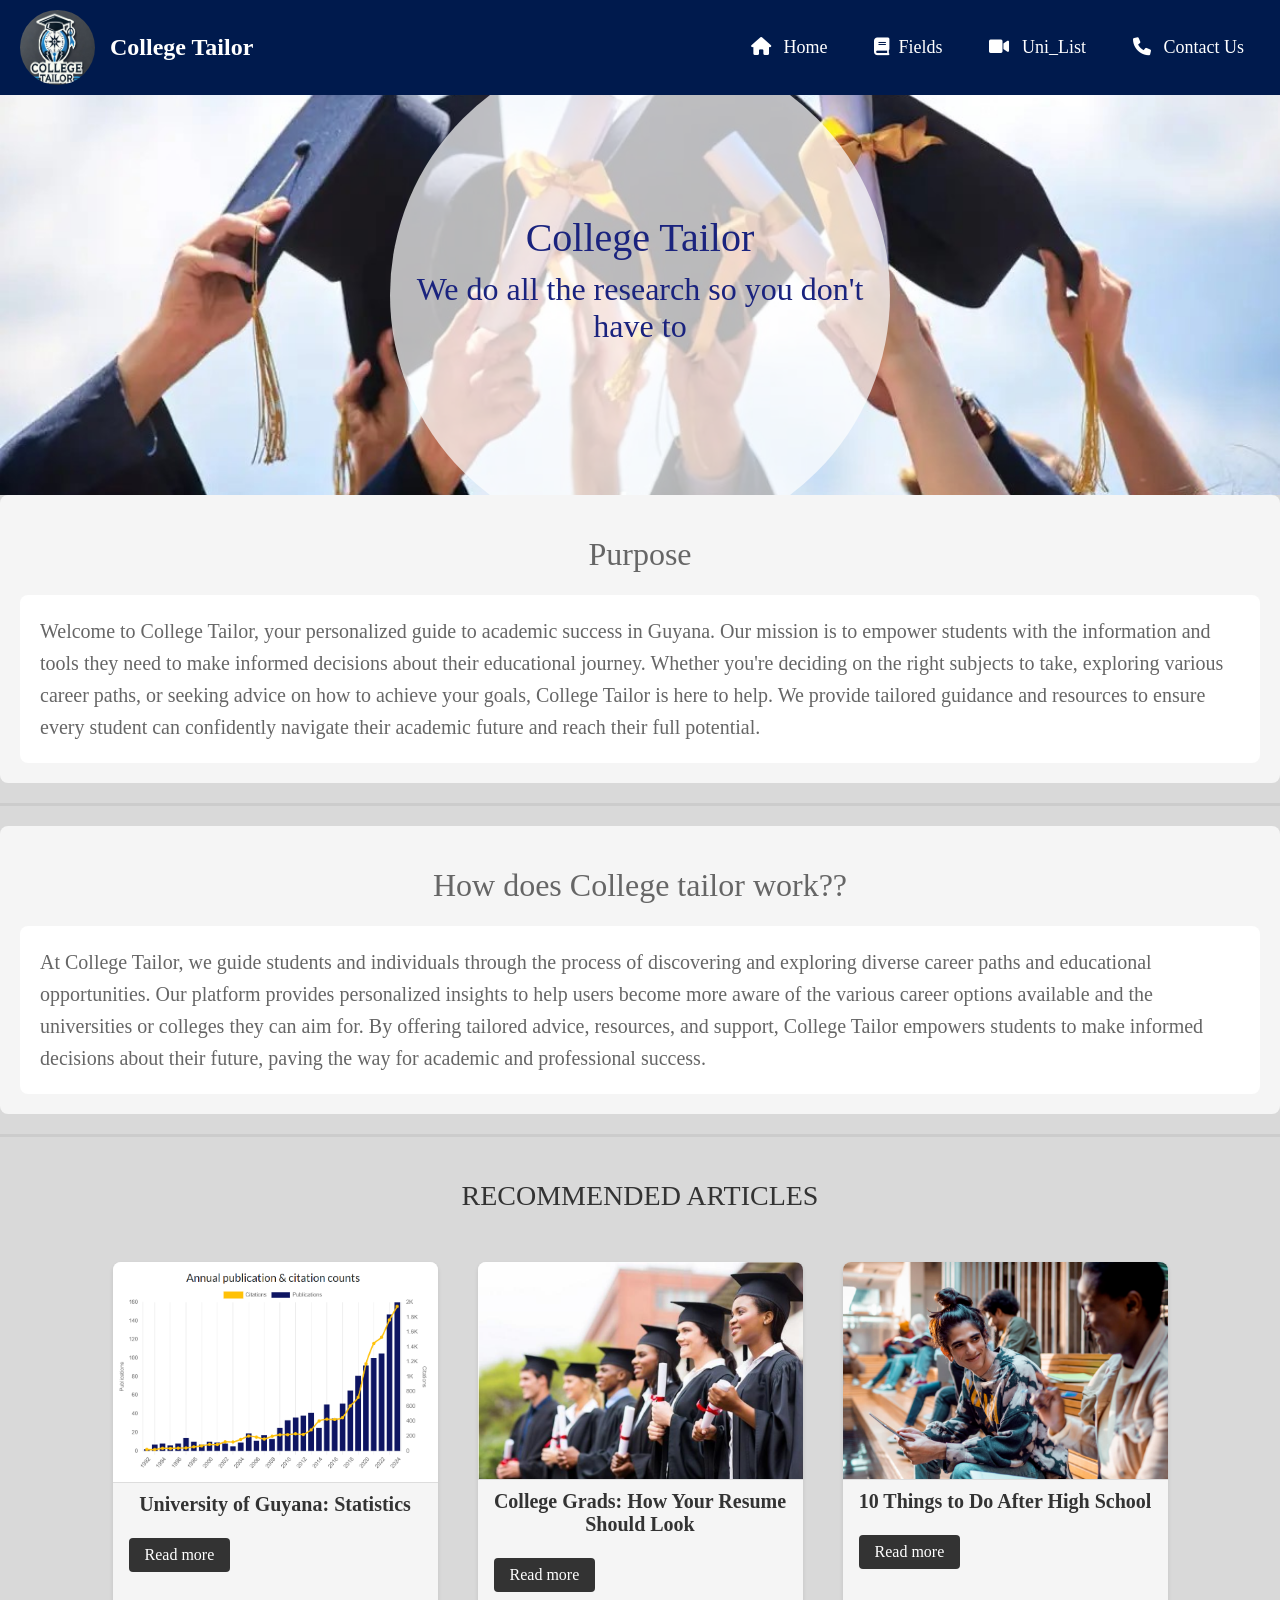
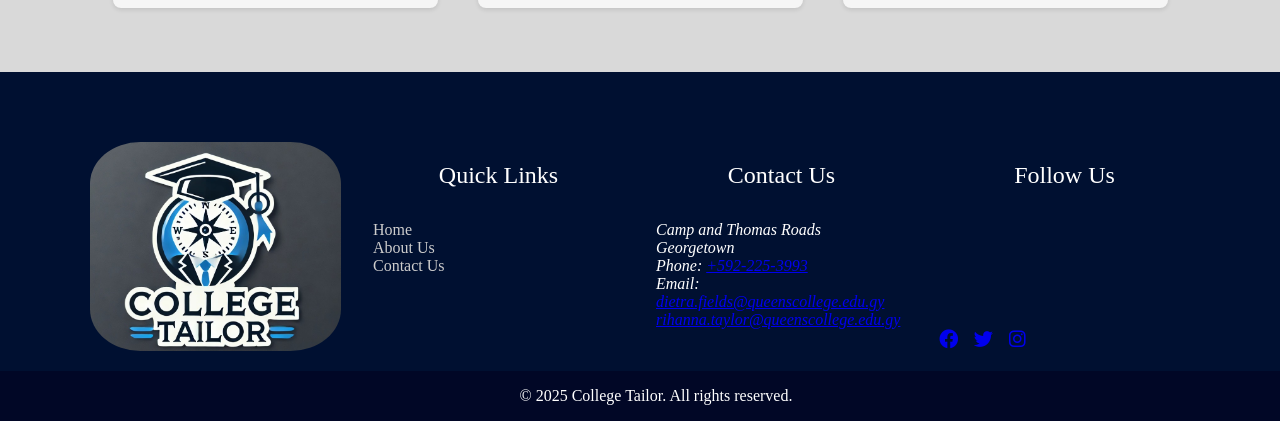
<file: index.html>
<!DOCTYPE html>
<html lang="en">

<head>
  <meta charset="UTF-8">
  <meta name="viewport" content="width=device-width, initial-scale=1.0">
  <title>Home</title>
  <link rel="stylesheet" href="https://cdnjs.cloudflare.com/ajax/libs/font-awesome/6.0.0-beta3/css/all.min.css">
  <link rel="stylesheet" href="IT.css">
</head>

<body>
  <header>
    <img src="logoIT.jpg" alt="Website Logo" class="logo">
    <h2 class="text">College Tailor</h2>
    <div class="blank"></div>
    <nav>
      <ul>
          <li><a href="index.html"><i class="fas fa-home"></i> Home</a></li>
          <li><a href="Fields.html"><i class="fas fa-book"></i>Fields</a></li>
          <li><a href="Uni_List.html"><i class="fas fa-video"></i> Uni_List</a></li>
          <li><a href="ContactUs.html"><i class="fas fa-phone"></i> Contact Us</a></li>
        </ul>
    </nav>

  </header>

  <div class="hero">
    <div class="overlay">
      <h1>College Tailor</h1>
      <p>We do all the research so you don't have to</p>

    </div>
  </div>

  <div class="purpose-section">
    <h1>Purpose</h1>
    <p>
      Welcome to College Tailor, your personalized guide to academic success in Guyana.
      Our mission is to empower students with the information and tools they need to make informed decisions about their
      educational journey.
      Whether you're deciding on the right subjects to take, exploring various career paths, or seeking advice on how to
      achieve your goals,
      College Tailor is here to help. We provide tailored guidance and resources to ensure every student can confidently
      navigate their academic future and reach their full potential.
    </p>
  </div>

  <hr class="separator">

  <div class="mid-section">
    <h1> How does College tailor work?? </h1>
    <p>At College Tailor, we guide students and individuals through the process of discovering and exploring diverse
      career paths and educational opportunities.
      Our platform provides personalized insights to help users become more aware of the various career options
      available and the universities or colleges they can aim for.
      By offering tailored advice, resources, and support, College Tailor empowers students to make informed decisions
      about their future, paving the way for academic and professional success.</p>

  </div>

  <hr class="separator">

  <div class="article-section">
    <h2>RECOMMENDED ARTICLES</h2>
  
    <div class="article-box">
      <img src="cov1.png" alt="Article Image 1" class="article-image">
        <h3>University of Guyana: Statistics</h3>
        <a href="https://edurank.org/uni/university-of-guyana/"
          target="_blank">Read more</a>
    </div>
    
    <div class="article-box">
        <img src="cov2.png" alt="Article Image 2" class="article-image">
        <h3>College Grads: How Your Resume Should Look</h3>
        <a href="https://www.fastweb.com/career-planning/articles/college-grads-how-your-resume-should-look" 
        target="_blank">Read more</a>
    </div>
    <div class="article-box">
      <img src="cov3.png" alt="Article Image 2" class="article-image">
      <h3>10 Things to Do After High School</h3>
      <a href="https://www.citizensbank.com/learning/10-things-to-do-after-high-school.aspx" 
      target="_blank">Read more</a>
  </div>
    
  
</div>


<br>
<br>
<br>
      

<footer class="footer">
  <div class="inner-footer">
      
      <div class="logo-container footer-section">
          <img src="logoIT.jpg" alt="Logo">
      </div>

      <div class="footer-section">
          <h2>Quick Links</h2>
          <div class="footer-links">
              <a href="index.html">Home</a> <br>
              <a href="index.html">About Us</a> <br>
              <a href="ContactUs.html">Contact Us</a> <br>
          </div>
      </div>

      <div class="footer-section">
          <h2>Contact Us</h2>
          <address>
              Camp and Thomas Roads<br>
              Georgetown<br>
              Phone:
              <a href="tel:+5922253993">+592-225-3993</a> <br>
              Email:
              <a href="mailto:dietra.fields@queenscollege.edu.gy">dietra.fields@queenscollege.edu.gy</a>
              <a href="mailto:rihanna.taylor@queenscollege.edu.gy ">rihanna.taylor@queenscollege.edu.gy </a>
          </address>
      </div>

      <div class="footer-section">
          <h2>Follow Us</h2>
          <div class="social-links">
              <a href="#"><i class="fab fa-facebook"></i></a>
              <a href="#"><i class="fab fa-twitter"></i></a>
              <a href="#"><i class="fab fa-instagram"></i></a>
          </div>
      </div>
  </div>

  <div class="copyright">
      © 2025 College Tailor. All rights reserved.
  </div>
</footer>
      
      </body>
      
      </html>
</file>
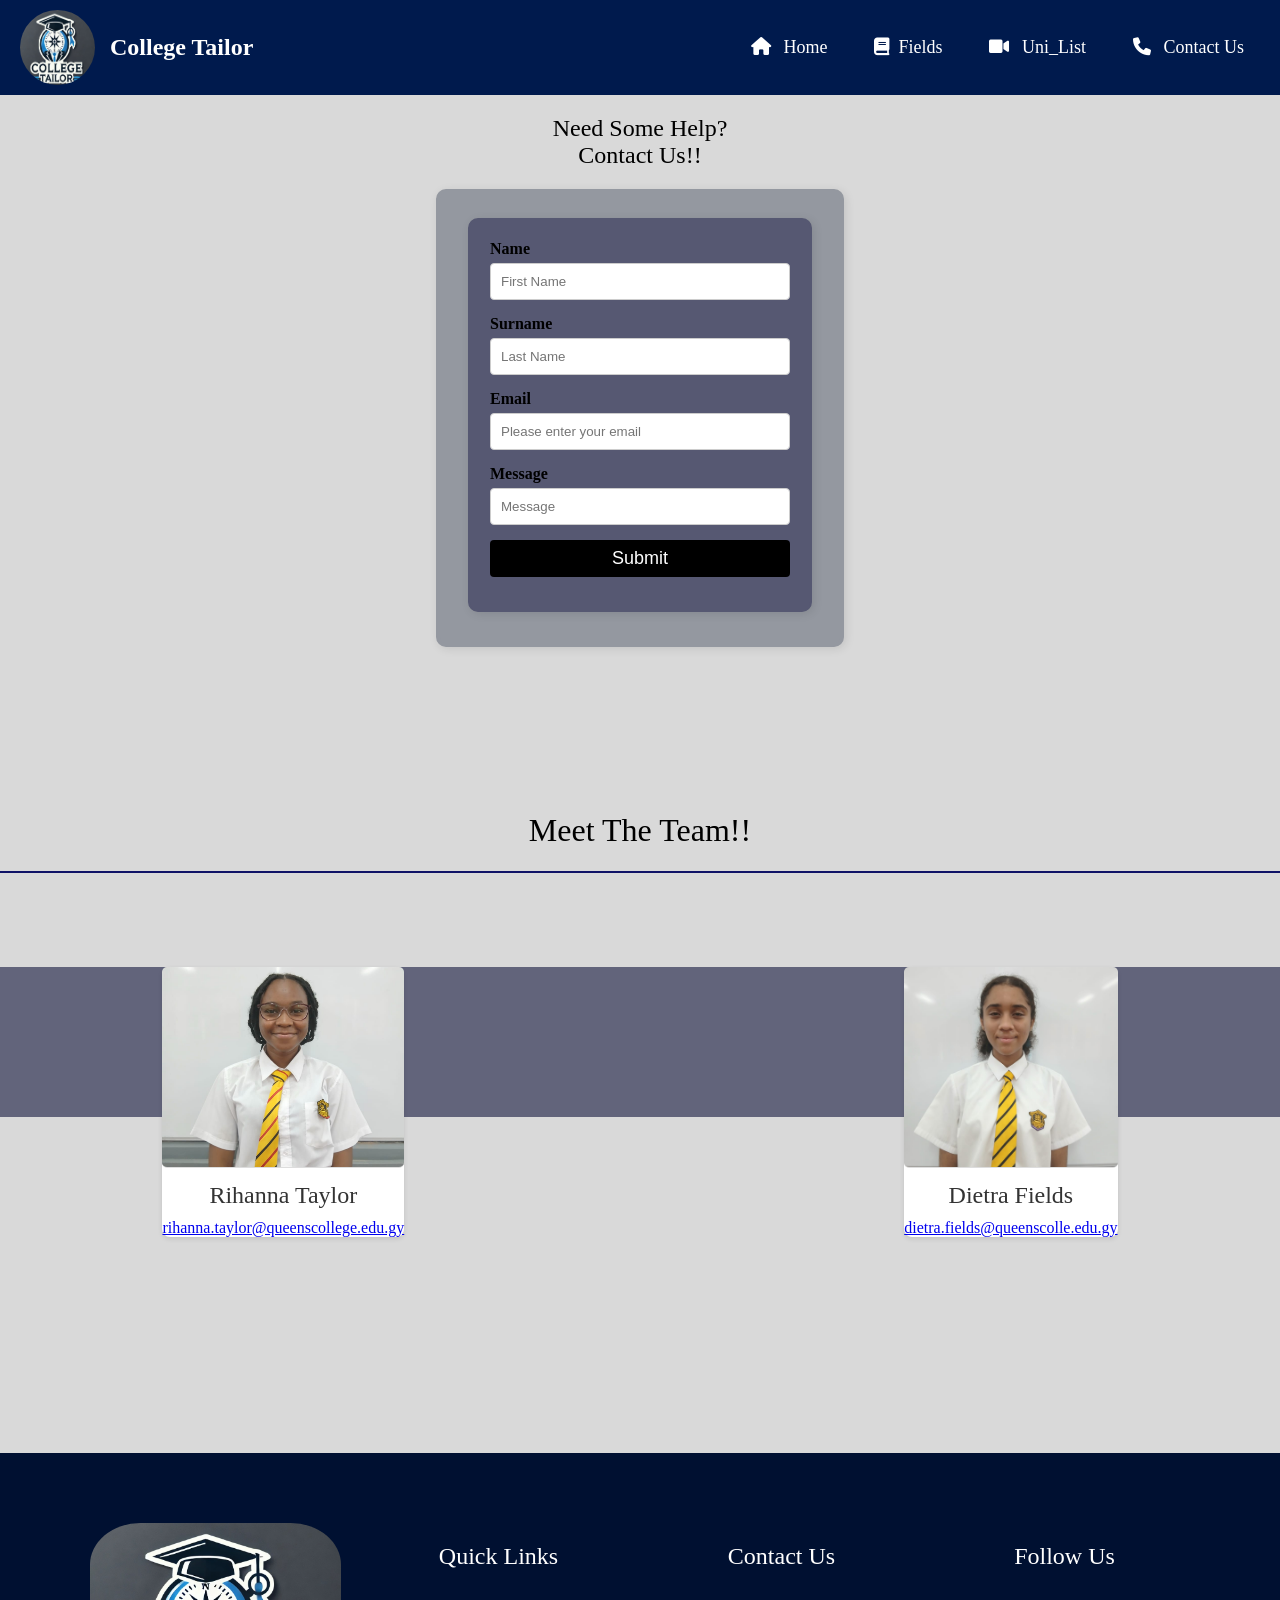
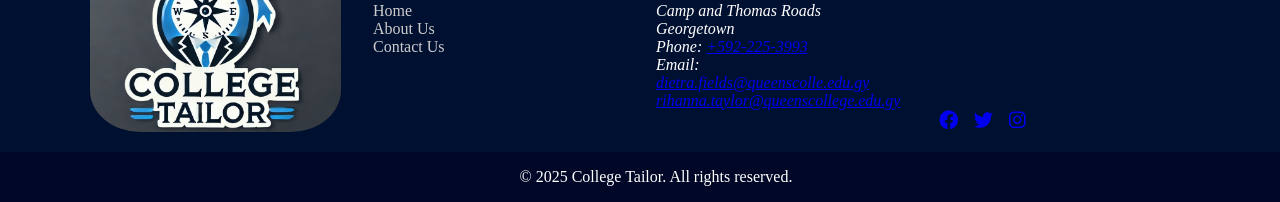
<file: ContactUs.html>
<!DOCTYPE html>
<html lang="en">

<head>
    <meta charset="UTF-8">
    <meta name="viewport" content="width=device-width, initial-scale=1.0">
    <title>Contact Us</title>
    <link rel="stylesheet" href="https://cdnjs.cloudflare.com/ajax/libs/font-awesome/6.0.0-beta3/css/all.min.css">
    <link rel="stylesheet" href="IT.css">
</head>

<body>
    <header>
        <img src="IT icon.png" alt="Website Logo" class="logo">
        <h2 class="text">College Tailor</h2>
        <div class="blank"></div>
        <nav>
            <ul>
                <li><a href="index.html"><i class="fas fa-home"></i> Home</a></li>
                <li><a href="Fields.html"><i class="fas fa-book"></i>Fields</a></li>
                <li><a href="Uni_List.html"><i class="fas fa-video"></i> Uni_List</a></li>
                <li><a href="ContactUs.html"><i class="fas fa-phone"></i> Contact Us</a></li>
            </ul>
        </nav>

    </header>
    <!--- <h1> CONTACT US! </h1> -->
    <h2> Need Some Help? <br>
        Contact Us!!</h2>

    <div class="out-container">
        <div class="form-container">
            <form>
                <label for="name">Name</label>
                <input type="text" id="name" name="name" placeholder="First Name">
                <label for="name">Surname</label>
                <input type="text" id="name" name="name" placeholder="Last Name">
                <label for="name">Email</label>
                <input type="text" id="name" name="name" placeholder="Please enter your email">
                <label for="name">Message</label>
                <input type="text" id=" name" name="name" placeholder="Message">
                <input type="submit" value="Submit">
            </form>
        </div>
    </div>
    <br>
    <br>
    <br>
    <br>
    <br>
    <br>
    <br>
    <br>
    <h1> Meet The Team!!</h1>
    <hr>

    <br>
    <br>
    <br>
    <div class="thick-line-container">
    
        <div class="thick-line"></div>
    
        <div class="image-box">

    
            <div class="image-container">
                <div class="box">
                    <img src="rih.jpg" alt="Rihanna" class="cont-image">
                    <div class="box-text">
                        <h2>Rihanna Taylor</h2>
                        <a href="mailto:rihanna.taylor@queenscollege.edu.gy ">rihanna.taylor@queenscollege.edu.gy </a>
                        
                    </div>
                </div>

                <div class="box">
                    <img src="dietra.jpg" alt="Dietra" class="cont-image">
                    <div class="box-text">
                        <h2>Dietra Fields</h2>
                        <a href="mailto:dietra.fields@queenscolle.edu.gy">dietra.fields@queenscolle.edu.gy</a>
                    </div>
                </div>
                
            </div>
            
    
        </div>
    </div>
    

    <br>
    <br>
    <br>
    <br>
    <br>
    <br>
    <br>
    <br>
    <br>
    <br>
    <br>
    <br>

    </header>



    <footer class="footer">
        <div class="inner-footer">
            
            <div class="logo-container footer-section">
                <img src="logoIT.jpg" alt="Logo">
            </div>
      
            <div class="footer-section">
                <h2>Quick Links</h2>
                <div class="footer-links">
                    <a href="index.html">Home</a> <br>
                    <a href="index.html">About Us</a> <br>
                    <a href="Contact _Us.html">Contact Us</a> <br>
                </div>
            </div>
      
            <div class="footer-section">
                <h2>Contact Us</h2>
                <address>
                    Camp and Thomas Roads<br>
                    Georgetown<br>
                    Phone:
                    <a href="tel:+5922253993">+592-225-3993</a> <br>
                    Email:
                    <a href="mailto:dietra.fields@queenscolle.edu.gy">dietra.fields@queenscolle.edu.gy</a>
                    <a href="mailto:rihanna.taylor@queenscollege.edu.gy ">rihanna.taylor@queenscollege.edu.gy </a>
                </address>
            </div>
      
            <div class="footer-section">
                <h2>Follow Us</h2>
                <div class="social-links">
                    <a href="#"><i class="fab fa-facebook"></i></a>
                    <a href="#"><i class="fab fa-twitter"></i></a>
                    <a href="#"><i class="fab fa-instagram"></i></a>
                </div>
            </div>
        </div>
      
        <div class="copyright">
            © 2025 College Tailor. All rights reserved.
        </div>
      </footer>
</body>

</html>
</file>
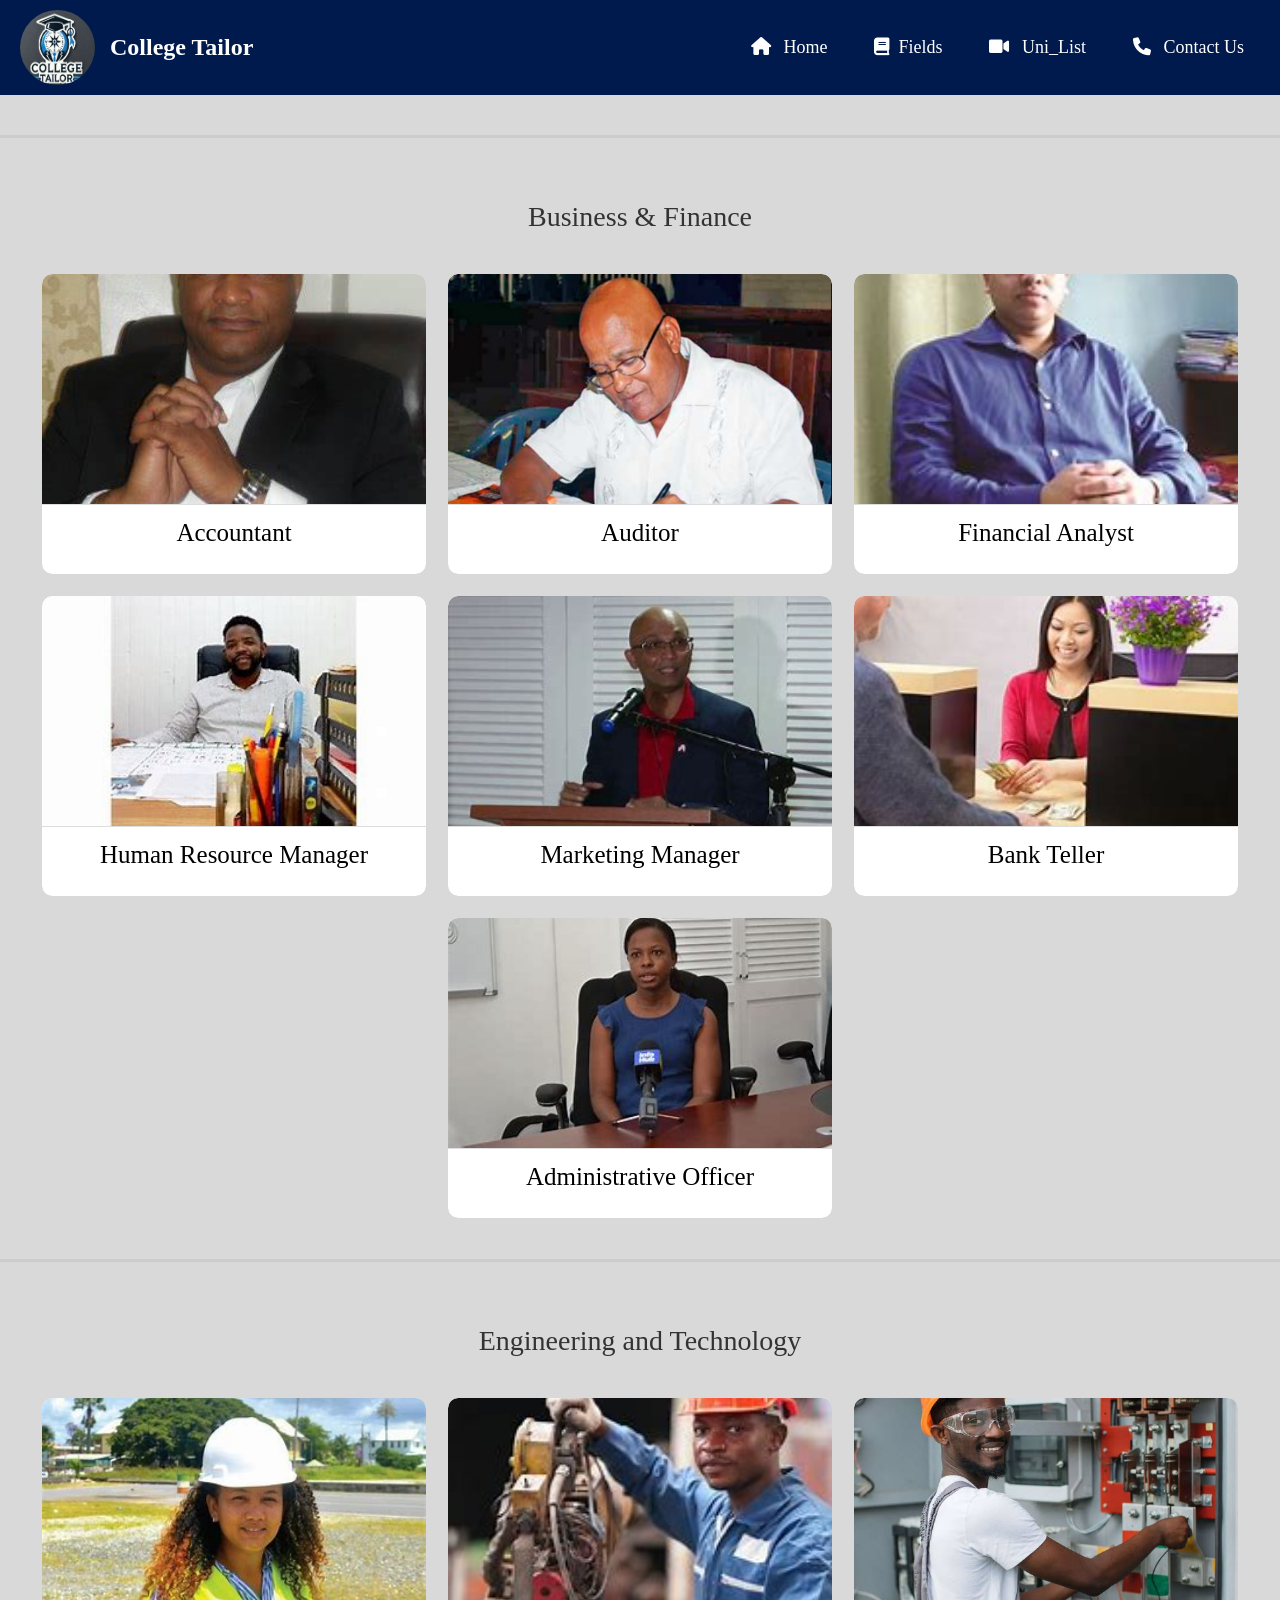
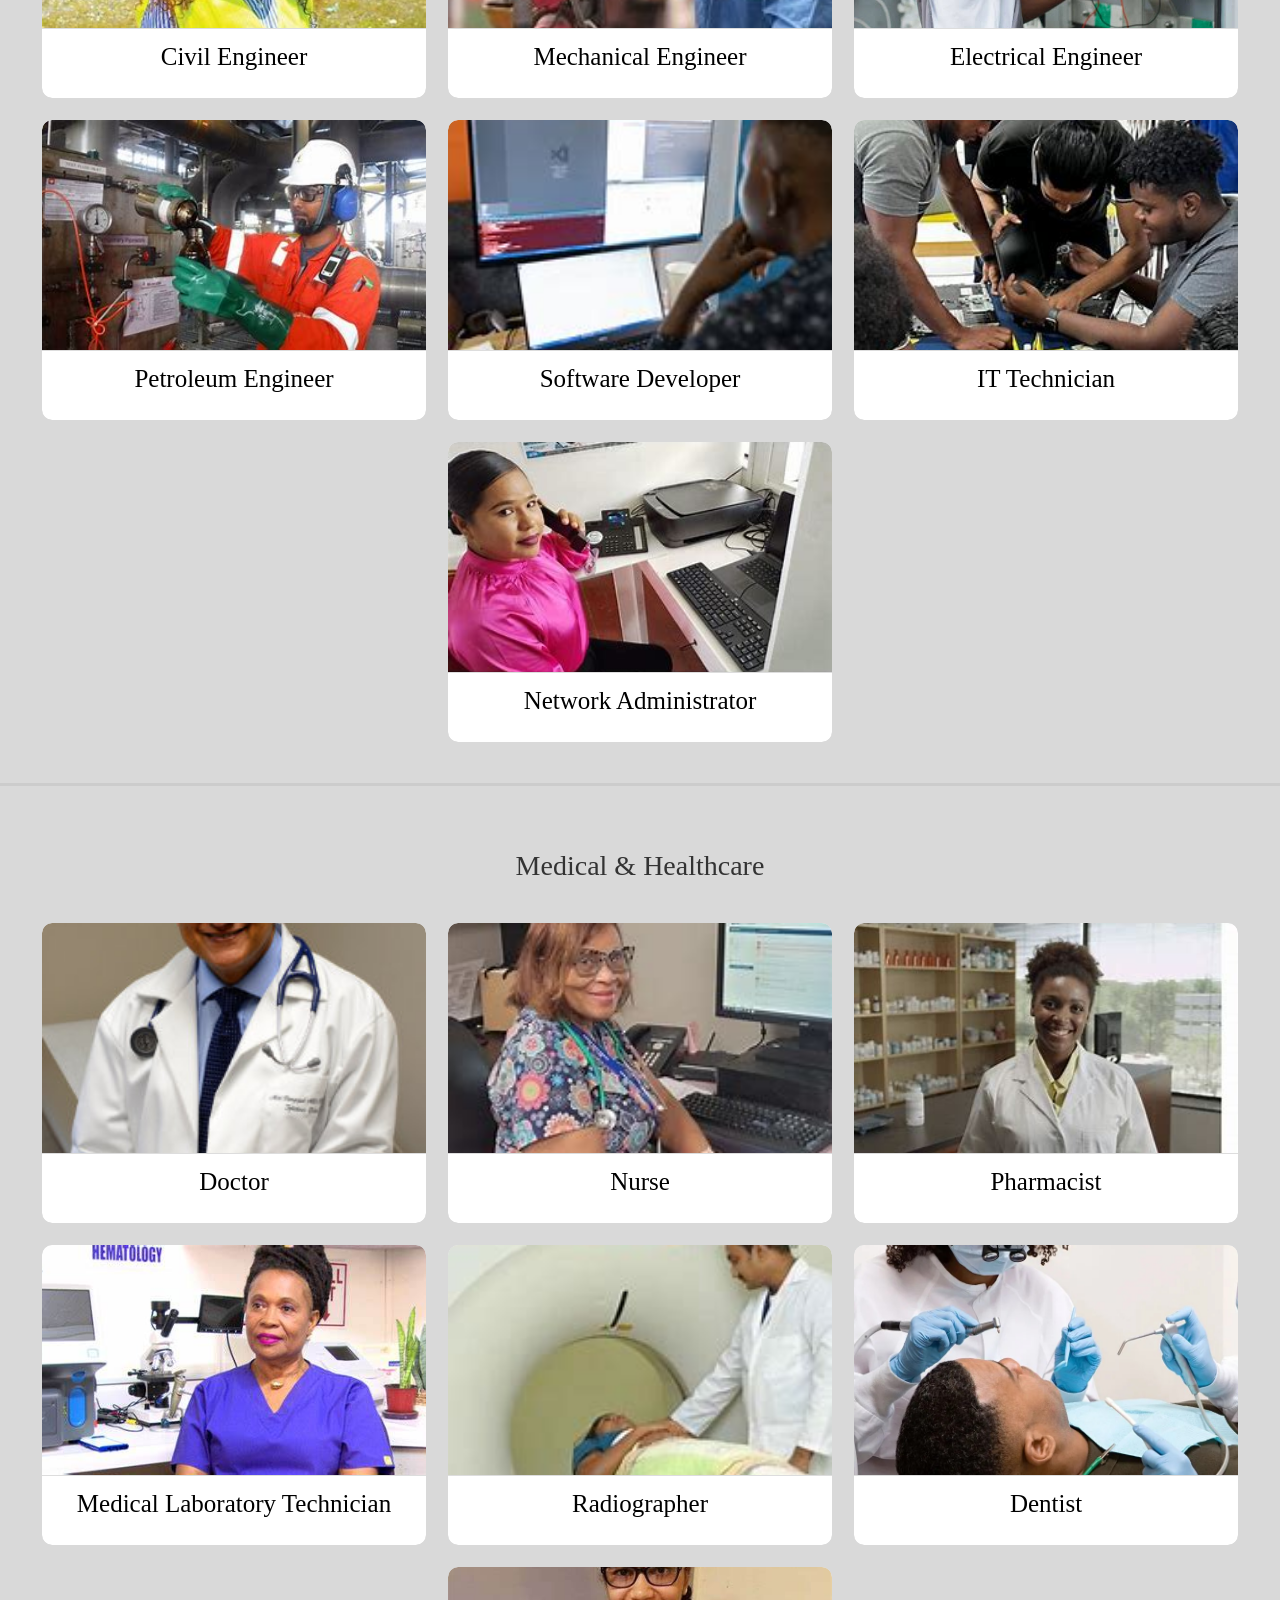
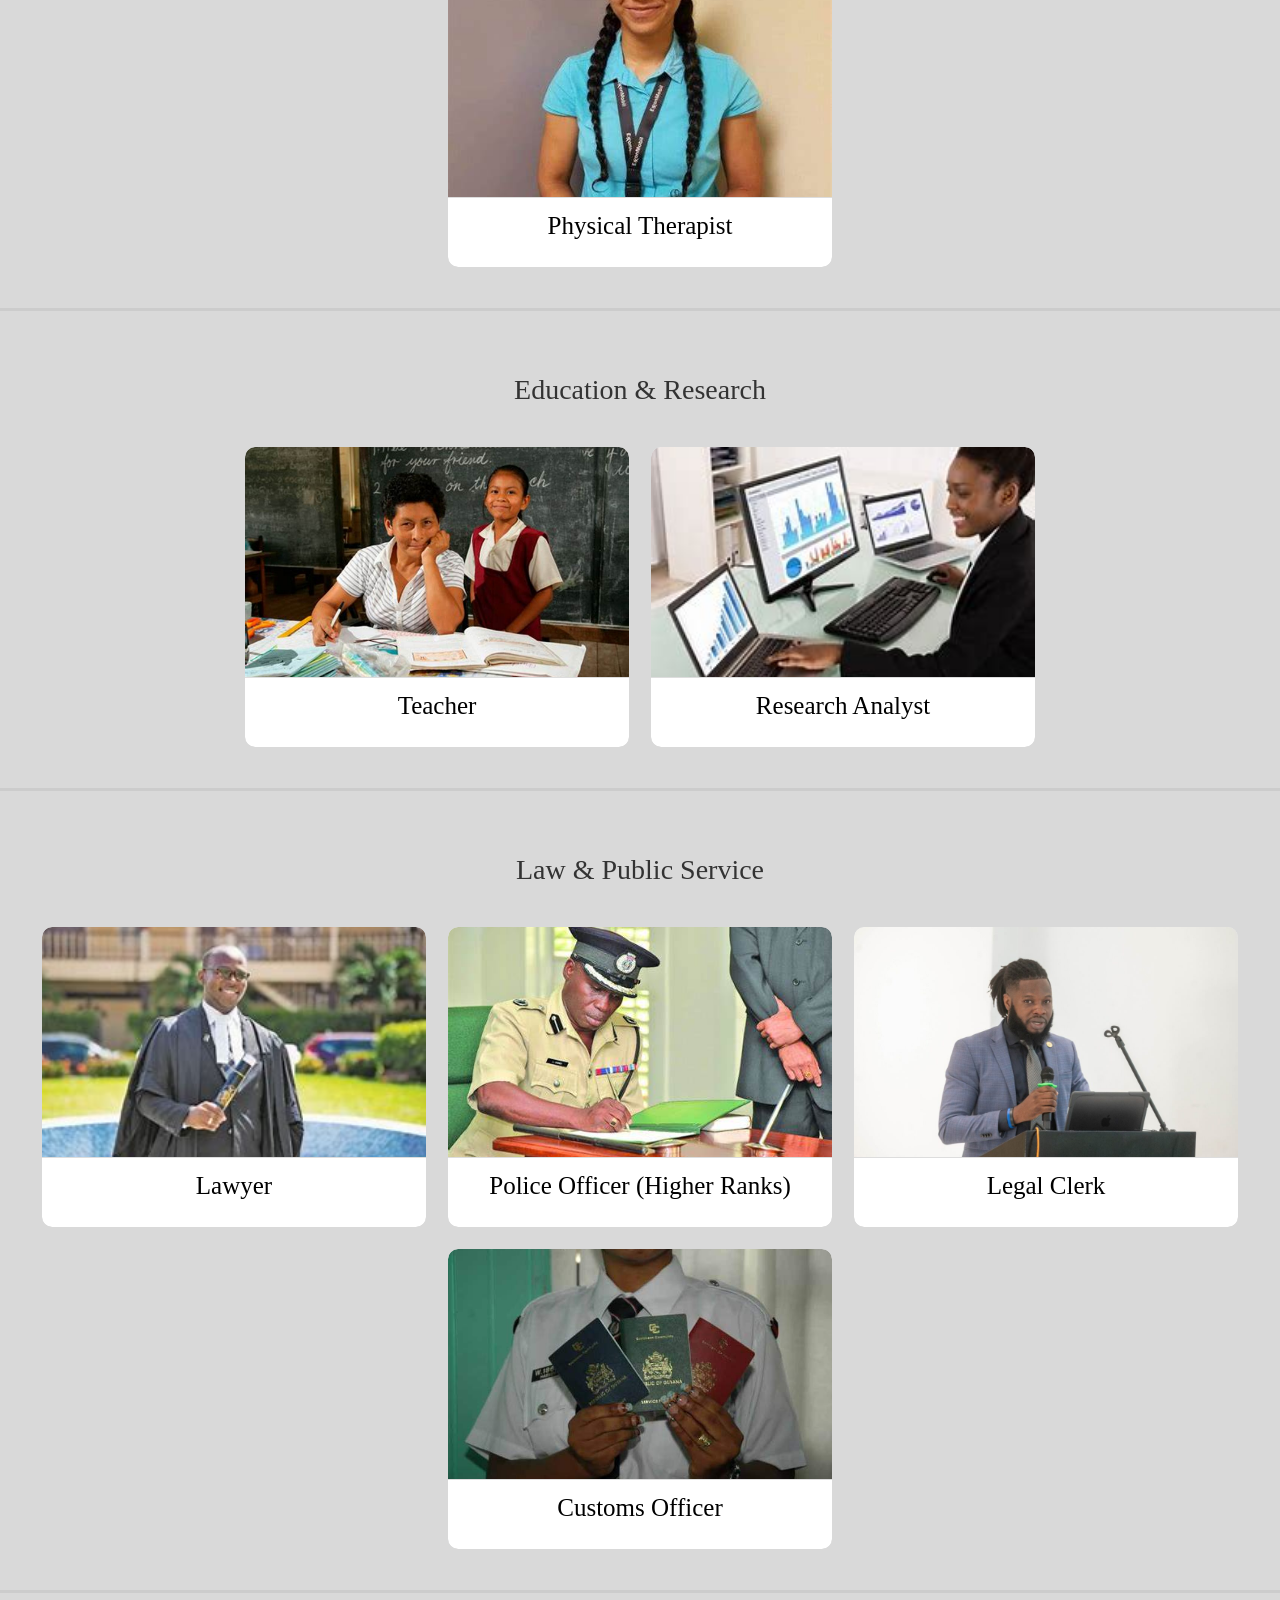
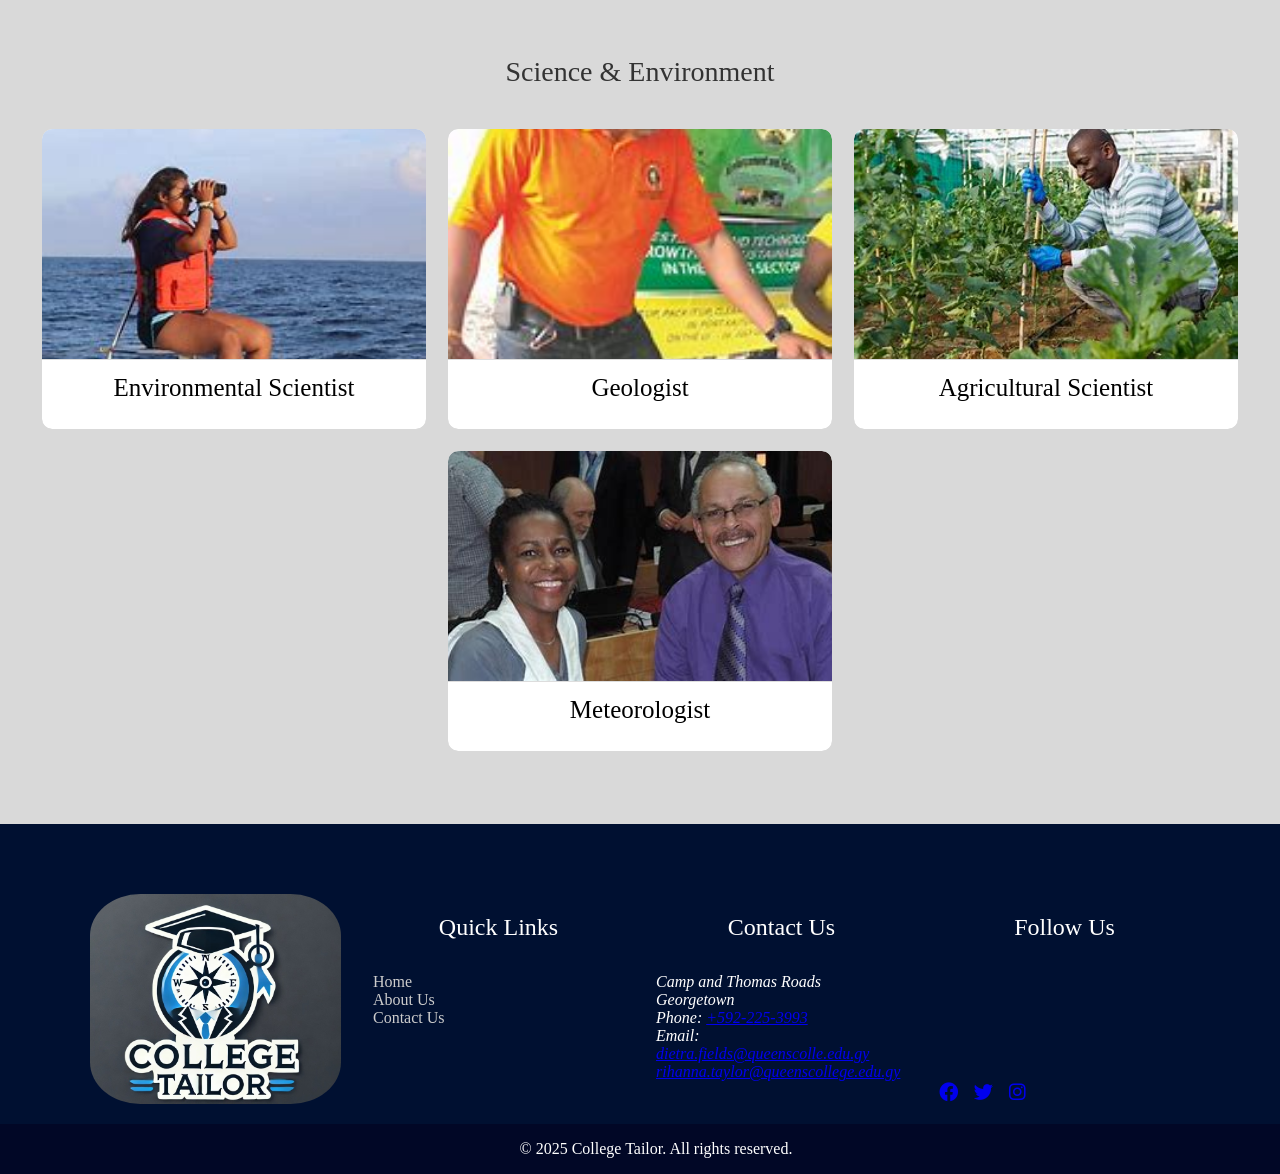
<file: Fields.html>
<!DOCTYPE html>
<html lang="en">

<head>
    <meta charset="UTF-8">
    <meta name="viewport" content="width=device-width, initial-scale=1.0">
    <title>Fields of Study</title>
    <link rel="stylesheet" href="https://cdnjs.cloudflare.com/ajax/libs/font-awesome/6.0.0-beta3/css/all.min.css">
    <link rel="stylesheet" href="IT.css">
</head>

<body>
    <header>
        <img src="IT icon.png" alt="Website Logo" class="logo">
        <h2 class="text">College Tailor</h2>
        <div class="blank"></div>
        <nav>
            <ul>
                <li><a href="index.html"><i class="fas fa-home"></i> Home</a></li>
                <li><a href="Fields.html"><i class="fas fa-book"></i>Fields</a></li>
                <li><a href="Uni_List.html"><i class="fas fa-video"></i> Uni_List</a></li>
                <li><a href="ContactUs.html"><i class="fas fa-phone"></i> Contact Us</a></li>
            </ul>
        </nav>

    </header>

    <div class="card-container">

        <hr class="separator">
        <h2>Business & Finance</h2>

        <div class="flip-card">
            <div class="flip-card-inner">
                <div class="flip-card-front">
                    <img src="accountant.jpg" alt="Accountant" class="front-image">
                    <p>Accountant</p>
                </div>
                <div class="flip-card-back">
                    <div class="wrapper">
                        <p>
                            <br>
                            <b>CSEC Subjects:</b> <br>
                        <ul>
                            <li>Mathematics (Compulsory) </li>
                            <li>English A (Compulsory)</li>
                            <li>Principles of Accounts (Compulsory)</li>
                            <li>Economics (Recommended)</li>
                            <li>Information Technology (Recommended)</li>
                        </ul>

                        <b> CAPE Subjects:</b>
                        <ul>
                            <li>Accounting (Compulsory)</li>
                            <li>Economics (Recommended)</li>
                            <li>Management of Business</li>
                            <li>Pure Mathematics (Recommended)</li>
                            </p>
                        </ul>
                        <br>
                    </div>
                </div>
            </div>
        </div>

        <div class="flip-card">
            <div class="flip-card-inner">
                <div class="flip-card-front">
                    <img src="auditor.png" alt="Auditor" class="front-image">
                    <p>Auditor</p>
                </div>
                <div class="flip-card-back">
                    <div class="wrapper">
                        <p>
                            <br>
                            <b>CSEC Subjects:</b> <br>
                        <ul>
                            <li>Mathematics (Compulsory) </li>
                            <li>English A (Compulsory)</li>
                            <li>Principles of Accounts (Compulsory)</li>
                            <li>Principles of Business (Recommended)</li>
                            <li>Economics (Recommended)</li>
                            <li>Information Technology (Recommended)</li>
                        </ul>

                        <b> CAPE Subjects:</b>
                        <ul>
                            <li>Accounting (Compulsory)</li>
                            <li>Economics (Recommended)</li>
                            <li>Management of Business</li>
                            </p>
                        </ul>
                        <br>
                    </div>
                </div>
            </div>
        </div>



        <div class="flip-card">
            <div class="flip-card-inner">
                <div class="flip-card-front">
                    <img src="financial_analyst.jpg" alt="financial_analyst" class="front-image">
                    <p>Financial Analyst</p>
                </div>
                <div class="flip-card-back">
                    <div class="wrapper">
                        <p>
                            <br>
                            <b>CSEC Subjects:</b> <br>
                        <ul>
                            <li>Mathematics (Compulsory) </li>
                            <li>English A (Compulsory)</li>
                            <li>Economics (Compulsory)</li>
                            <li>Principles of Business (Recommended)</li>
                            <li>Information Technology (Recommended)</li>
                        </ul>

                        <b> CAPE Subjects:</b>
                        <ul>
                            <li>Economics (Compulsory)</li>
                            <li>Pure Mathematics (Highly Recommended)</li>
                            <li>Accounting (Recommended)</li>
                            </p>
                        </ul>
                        <br>
                    </div>
                </div>
            </div>
        </div>

        <div class="flip-card">
            <div class="flip-card-inner">
                <div class="flip-card-front">
                    <img src="human_resource_manager.jpg" alt="hr" class="front-image">
                    <p>Human Resource Manager</p>
                </div>
                <div class="flip-card-back">
                    <div class="wrapper">
                        <p>
                            <br>
                            <b>CSEC Subjects:</b> <br>
                        <ul>
                            <li>Mathematics (Compulsory) </li>
                            <li>English A (Compulsory)</li>
                            <li>Principles of Business (Recommended)</li>
                            <li>Social Studeis (Recommended)</li>
                        </ul>

                        <b> CAPE Subjects:</b>
                        <ul>
                            <li>Management of Business (Compulsory)</li>
                            <li>Sociology (Recommended)</li>
                            <li>Caribbean Studies (Recommended)</li>
                            </p>
                        </ul>
                        <br>
                    </div>
                </div>
            </div>
        </div>

        <div class="flip-card">
            <div class="flip-card-inner">
                <div class="flip-card-front">
                    <img src="marketing_manager.jpg" alt="marketing_manager" class="front-image">
                    <p>Marketing Manager</p>
                </div>
                <div class="flip-card-back">
                    <div class="wrapper">
                        <p>
                            <br>
                            <b>CSEC Subjects:</b> <br>
                        <ul>
                            <li>Mathematics (Compulsory) </li>
                            <li>English A (Compulsory)</li>
                            <li>Principles of Business (Compulsory)</li>
                            <li>Information Technology (Recommended)</li>
                        </ul>

                        <b> CAPE Subjects:</b>
                        <ul>
                            <li>Management of Business (Compulsory)</li>
                            <li>Digital Media (Recommended)</li>
                            <li>Entrepreneurship (Recommended)</li>
                            </p>
                        </ul>
                        <br>
                    </div>
                </div>
            </div>
        </div>

        <div class="flip-card">
            <div class="flip-card-inner">
                <div class="flip-card-front">
                    <img src="bank_teller.jpg" alt="bank_teller" class="front-image">
                    <p>Bank Teller</p>
                </div>
                <div class="flip-card-back">
                    <div class="wrapper">
                        <p>
                            <br>
                            <b>CSEC Subjects:</b> <br>
                        <ul>
                            <li>Mathematics (Compulsory) </li>
                            <li>English A (Compulsory)</li>
                            <li>Principles of Business (Recommended)</li>
                            <li>Information Technology (Recommended)</li>
                        </ul>

                        <b> CAPE Subjects:</b>
                        <ul>
                            <li>Accounting (Recommended)</li>
                            <li>Economics (Recommended)</li>
                            </p>
                        </ul>
                        <br>
                    </div>
                </div>
            </div>
        </div>

        <div class="flip-card">
            <div class="flip-card-inner">
                <div class="flip-card-front">
                    <img src="administrative_officer.jpg" alt="administrative_officer" class="front-image">
                    <p>Administrative Officer </p>
                </div>
                <div class="flip-card-back">
                    <div class="wrapper">
                        <p>
                            <br>
                            <b>CSEC Subjects:</b> <br>
                        <ul>
                            <li>Mathematics (Compulsory) </li>
                            <li>English A (Compulsory)</li>
                            <li>Principles of Business (Recommended)</li>
                            <li>Information Technology (Recommended)</li>
                        </ul>

                        <b> CAPE Subjects:</b>
                        <ul>
                            <li>Management of Business (Recommended)</li>
                            <li>Communication Studies (Recommended)</li>
                            </p>
                        </ul>
                        <br>
                    </div>
                </div>
            </div>
        </div>


        <hr class="separator">
        <h2>Engineering and Technology</h2>


        <div class="flip-card">
            <div class="flip-card-inner">
                <div class="flip-card-front">
                    <img src="civil_engineer.jpg" alt="civil_engineer" class="front-image">
                    <p>Civil Engineer</p>
                </div>
                <div class="flip-card-back">
                    <div class="wrapper">
                        <p>
                            <br>
                            <b>CSEC Subjects:</b> <br>
                        <ul>
                            <li>Mathematics (Compulsory) </li>
                            <li>English A (Compulsory)</li>
                            <li>Physics (Compulsory)</li>
                            <li>Chemistry (Recommended)</li>
                            <li>Technical Drawing (Compulsory)</li>
                            <li>Additional Mathematics (Recommended)</li>
                        </ul>

                        <b> CAPE Subjects:</b>
                        <ul>
                            <li>Pure Mathematics (Compulsory)</li>
                            <li>Physics (Compulsory)</li>
                            <li>Applied Mathematics (Recommended)</li>
                            </p>
                        </ul>
                        <br>
                    </div>
                </div>
            </div>
        </div>

        <div class="flip-card">
            <div class="flip-card-inner">
                <div class="flip-card-front">
                    <img src="mechanical_engineering.jpg" alt="Mechanical Engineer" class="front-image">
                    <p>Mechanical Engineer</p>
                </div>
                <div class="flip-card-back">
                    <div class="wrapper">
                        <p>
                            <br>
                            <b>CSEC Subjects:</b> <br>
                        <ul>
                            <li>Mathematics (Compulsory) </li>
                            <li>English A (Compulsory)</li>
                            <li>Physics (Compulsory)</li>
                            <li>Technical Drawing (Recommended)</li>
                            <li>Additional Mathematics (Recommended)</li>
                        </ul>

                        <b> CAPE Subjects:</b>
                        <ul>
                            <li>Pure Mathematics (Compulsory)</li>
                            <li>Physics (Compulsory)</li>
                            <li>Additional Mathematics (Recommended)</li>
                            </p>
                        </ul>
                        <br>
                    </div>
                </div>
            </div>
        </div>
        <div class="flip-card">
            <div class="flip-card-inner">
                <div class="flip-card-front">
                    <img src="Electrical_engineer.jpg" alt="Electrical Engineer" class="front-image">
                    <p>Electrical Engineer</p>
                </div>
                <div class="flip-card-back">
                    <div class="wrapper">
                        <p>
                            <br>
                            <b>CSEC Subjects:</b> <br>
                        <ul>
                            <li>Mathematics (Compulsory) </li>
                            <li>English A (Compulsory)</li>
                            <li>Physics (Compulsory)</li>
                            <li>Information Technology (Recommended)</li>
                            <li>Technical Drawing (Recommended)</li>
                            <li>Additional Mathematics (Recommended)</li>
                        </ul>

                        <b> CAPE Subjects:</b>
                        <ul>
                            <li>Pure Mathematics (Compulsory)</li>
                            <li>Physics (Compulsory)</li>
                            <li>Additional Mathematics (Recommended)</li>
                            </p>
                        </ul>
                        <br>
                    </div>
                </div>
            </div>
        </div>
        <div class="flip-card">
            <div class="flip-card-inner">
                <div class="flip-card-front">
                    <img src="petroleum_engineer.jpg" alt="Petroleum Engineer" class="front-image">
                    <p>Petroleum Engineer</p>
                </div>
                <div class="flip-card-back">
                    <div class="wrapper">
                        <p>
                            <br>
                            <b>CSEC Subjects:</b> <br>
                        <ul>
                            <li>Mathematics (Compulsory) </li>
                            <li>English A (Compulsory)</li>
                            <li>Physics (Compulsory)</li>
                            <li>Chemistry(Compulsory)</li>
                            <li>Geography (Recommended)</li>
                            <li>Technical Drawing (Recommended)</li>
                        </ul>

                        <b> CAPE Subjects:</b>
                        <ul>
                            <li>Pure Mathematics (Compulsory)</li>
                            <li>Physics (Compulsory)</li>
                            <li>Chemistry (Compulsory)</li>
                            <li>Geography (Recommended)</li>
                            </p>
                        </ul>
                        <br>
                    </div>
                </div>
            </div>
        </div>
        <div class="flip-card">
            <div class="flip-card-inner">
                <div class="flip-card-front">
                    <img src="software_developer.jpg" alt="Software Developer" class="front-image">
                    <p>Software Developer</p>
                </div>
                <div class="flip-card-back">
                    <div class="wrapper">
                        <p>
                            <br>
                            <b>CSEC Subjects:</b> <br>
                        <ul>
                            <li>Mathematics (Compulsory) </li>
                            <li>English A (Compulsory)</li>
                            <li>Information Technology (Compulsory)</li>
                            <li>Additional Mathematics (Recommended)</li>
                            <li>Physics (Recommended)</li>
                        </ul>

                        <b> CAPE Subjects:</b>
                        <ul>
                            <li>Computer Science (Compulsory)</li>
                            <li>Pure Mathematics (Recommended)</li>
                            <li>Digital Media (Recommended)</li>
                            <li>Physics (Recommended)</li>
                            <li>Communication Studies (Recommended)</li>
                            </p>
                        </ul>
                        <br>
                    </div>
                </div>
            </div>
        </div>


        <div class="flip-card">
            <div class="flip-card-inner">
                <div class="flip-card-front">
                    <img src="it_technician.jpg" alt="IT Technician" class="front-image">
                    <p>IT Technician</p>
                </div>
                <div class="flip-card-back">
                    <div class="wrapper">
                        <p>
                            <br>
                            <b>CSEC Subjects:</b> <br>
                        <ul>
                            <li>Mathematics (Compulsory) </li>
                            <li>English A (Compulsory)</li>
                            <li>Information Technology (Compulsory)</li>
                            <li>Physics (Recommended)</li>
                        </ul>

                        <b> CAPE Subjects:</b>
                        <ul>
                            <li>Computer Science (Compulsory)</li>
                            <li>Information Technology (Compulsory)</li>
                            <li>Pure Mathematics (Recommended)</li>
                            <li>Digital Media (Recommended)</li>
                            </p>
                        </ul>
                        <br>
                    </div>
                </div>
            </div>
        </div>

        <div class="flip-card">
            <div class="flip-card-inner">
                <div class="flip-card-front">
                    <img src="network_administrator.jpg" alt="network_administrator" class="front-image">
                    <p>Network Administrator</p>
                </div>
                <div class="flip-card-back">
                    <div class="wrapper">
                        <p>
                            <br>
                            <b>CSEC Subjects:</b> <br>
                        <ul>
                            <li>Mathematics (Compulsory) </li>
                            <li>English A (Compulsory)</li>
                            <li>Information Technology (Compulsory)</li>
                        </ul>

                        <b> CAPE Subjects:</b>
                        <ul>
                            <li>Computer Science (Compulsory)</li>
                            <li>Information Technology (Compulsory)</li>
                            <li>Pure Mathematics (Recommended)</li>
                            <li>Digital Media (Recommended)</li>
                            <li>Communication Studies </li>
                            </p>
                        </ul>
                        <br>
                    </div>
                </div>
            </div>
        </div>

        <hr class="separator">
        <h2>Medical & Healthcare</h2>

        <div class="flip-card">
            <div class="flip-card-inner">
                <div class="flip-card-front">
                    <img src="doctor.jpg" alt="Doctor" class="front-image">
                    <p>Doctor</p>
                </div>
                <div class="flip-card-back">
                    <div class="wrapper">
                        <p>
                            <br>
                            <b>CSEC Subjects:</b> <br>
                        <ul>
                            <li> Mathematics (Compulsory)</li>
                            <li> English A (Compulsory) </li>
                            <li> Biology (Compulsory) </li>
                            <li> Chemistry (Compulsory) </li>
                            <li> Physics (Recommended) </li>
                        </ul>

                        <b> CAPE Subjects:</b>
                        <ul>
                            <li>Biology (Compulsory)</li>
                            <li>Chemistry (Compulsory)</li>
                            <li>Physics (Recommended)</li>
                            <li>Applied Mathematics (Recommended)</li>
                            </p>
                        </ul>
                        <br>
                    </div>
                </div>
            </div>
        </div>


        <div class="flip-card">
            <div class="flip-card-inner">
                <div class="flip-card-front">
                    <img src="nurse.jpg" alt="Nurse" class="front-image">
                    <p>Nurse</p>
                </div>
                <div class="flip-card-back">
                    <div class="wrapper">
                        <p>
                            <br>
                            <b>CSEC Subjects:</b> <br>
                        <ul>
                            <li> Mathematics (Compulsory)</li>
                            <li> English A (Compulsory) </li>
                            <li> Biology (Compulsory) </li>
                            <li> Chemistry (Compulsory) </li>
                            <li> Human and Social Biology (Recommended) </li>
                        </ul>

                        <b> CAPE Subjects:</b>
                        <ul>
                            <li>Biology (Compulsory)</li>
                            <li>Chemistry (Compulsory)</li>
                            <li>Physics (Recommended)</li>
                            <li>Applied Mathematics (Recommended)</li>
                            </p>
                        </ul>
                        <br>
                    </div>
                </div>
            </div>
        </div>



        <div class="flip-card">
            <div class="flip-card-inner">
                <div class="flip-card-front">
                    <img src="pharmacist.jpg" alt="Pharamacist" class="front-image">
                    <p>Pharmacist</p>
                </div>
                <div class="flip-card-back">
                    <div class="wrapper">
                        <p>
                            <br>
                            <b>CSEC Subjects:</b> <br>
                        <ul>
                            <li>Mathematics (Compulsory) </li>
                            <li>English A (Compulsory)</li>
                            <li>Biology (Compulsory)</li>
                            <li>Chemistry (Recommended)</li>
                        </ul>

                        <b> CAPE Subjects:</b>
                        <ul>
                            <li>Biology (Compulsory)</li>
                            <li>Chemistry (Compulsory)</li>
                            <li>Physics (Recommended)</li>
                            <li>Applied Mathematics (Recommended)</li>
                            </p>
                        </ul>
                        <br>
                    </div>
                </div>
            </div>
        </div>


        <div class="flip-card">
            <div class="flip-card-inner">
                <div class="flip-card-front">
                    <img src="medical_lab_specialist.jpg" alt="Lab Tech" class="front-image">
                    <p>Medical Laboratory Technician</p>
                </div>
                <div class="flip-card-back">
                    <div class="wrapper">
                        <p>
                            <br>
                            <b>CSEC Subjects:</b> <br>
                        <ul>
                            <li>Mathematics (Compulsory) </li>
                            <li>English A (Compulsory)</li>
                            <li>Biology (Compulsory)</li>
                            <li>Chemistry (Compulsory)</li>
                        </ul>

                        <b> CAPE Subjects:</b>
                        <ul>
                            <li>Biology (Compulsory)</li>
                            <li>Chemistry (Compulsory)</li>
                            <li>Physics (Recommended)</li>
                            <li>Applied Mathematics (Recommended)</li>
                            </p>
                        </ul>
                        <br>
                    </div>
                </div>
            </div>
        </div>
        <div class="flip-card">
            <div class="flip-card-inner">
                <div class="flip-card-front">
                    <img src="radiographer.jpg" alt="Radiographer" class="front-image">
                    <p>Radiographer</p>
                </div>
                <div class="flip-card-back">
                    <div class="wrapper">
                        <p>
                            <br>
                            <b>CSEC Subjects:</b> <br>
                        <ul>
                            <li>Mathematics (Compulsory) </li>
                            <li>English A (Compulsory)</li>
                            <li>Biology (Compulsory)</li>
                            <li>Chemistry (Compulsory)</li>
                            <li>Physics (Compulsory)</li>
                        </ul>

                        <b> CAPE Subjects:</b>
                        <ul>
                            <li>Biology (Compulsory)</li>
                            <li>Chemistry (Compulsory)</li>
                            <li>Physics (Recommended)</li>
                            <li>Pure Mathematics (Recommended)</li>
                            </p>
                        </ul>
                        <br>
                    </div>
                </div>
            </div>
        </div>

        <div class="flip-card">
            <div class="flip-card-inner">
                <div class="flip-card-front">
                    <img src="dentist.jpg" alt="Dentist" class="front-image">
                    <p>Dentist</p>
                </div>
                <div class="flip-card-back">
                    <div class="wrapper">
                        <p>
                            <br>
                            <b>CSEC Subjects:</b> <br>
                        <ul>
                            <li>Mathematics (Compulsory) </li>
                            <li>English A (Compulsory)</li>
                            <li>Biology (Compulsory)</li>
                            <li>Chemistry (Compulsory)</li>
                            <li>Physics (Compulsory)</li>
                        </ul>

                        <b> CAPE Subjects:</b>
                        <ul>
                            <li>Biology (Compulsory)</li>
                            <li>Chemistry (Compulsory)</li>
                            <li>Physics (Recommended)</li>
                            <li>Pure Mathematics (Recommended)</li>
                            </p>
                        </ul>
                        <br>
                    </div>
                </div>
            </div>
        </div>

        <div class="flip-card">
            <div class="flip-card-inner">
                <div class="flip-card-front">
                    <img src="physical_therapist.jpg" alt="Physical Therapist" class="front-image">
                    <p>Physical Therapist</p>
                </div>
                <div class="flip-card-back">
                    <div class="wrapper">
                        <p>
                            <br>
                            <b>CSEC Subjects:</b> <br>
                        <ul>
                            <li>Mathematics (Compulsory) </li>
                            <li>English A (Compulsory)</li>
                            <li>Biology (Compulsory)</li>
                            <li>Chemistry (Compulsory)</li>
                            <li>Physical Education (Compulsory)</li>
                        </ul>

                        <b> CAPE Subjects:</b>
                        <ul>
                            <li>Biology (Compulsory)</li>
                            <li>Chemistry (Compulsory)</li>
                            <li>Sociology (Recommended)</li>
                            </p>
                        </ul>
                        <br>
                    </div>
                </div>
            </div>
        </div>

        <hr class="separator">
        <h2>Education & Research</h2>

        <div class="flip-card">
            <div class="flip-card-inner">
                <div class="flip-card-front">
                    <img src="primary_teacher.jpg" alt="Teacher" class="front-image">
                    <p>Teacher</p>
                </div>
                <div class="flip-card-back">
                    <div class="wrapper">
                        <p>
                            <br>
                            <b>CSEC Subjects:</b> <br>
                        <ul>
                            <li>Mathematics (Compulsory) </li>
                            <li>English A (Compulsory)</li>
                            <li>Social Studies</li>
                            <li>Science</li>
                            Any subject relevant to teaching specialization
                        </ul>

                        <b> CAPE Subjects:</b>
                        <ul>
                            <li>Two subjects relevant to teaching field</li>
                            <li>Communication Studies (Recommended)</li>

                            </p>
                        </ul>
                        <br>
                    </div>
                </div>
            </div>
        </div>
        <div class="flip-card">
            <div class="flip-card-inner">
                <div class="flip-card-front">
                    <img src="research_analyst.jpg" alt="Research Analyst" class="front-image">
                    <p>Research Analyst</p>
                </div>
                <div class="flip-card-back">
                    <div class="wrapper">
                        <p>
                            <br>
                            <b>CSEC Subjects:</b> <br>
                            <ul>
                                <li>Mathematics (Compulsory) </li>
                                <li>English A (Compulsory)</li>
                                <li>Social Studies</li>
                                <li>Science</li>
                                <li>Subject-specific CSEC courses</li>
                            </ul>

                        <b> CAPE Subjects:</b>
                        <ul>
                            <li>Specific subject area (e.g Biology for Scientific research,<br>
                                 Sociology for social research)</li>
                            </p>
                        </ul>
                        <br>
                    </div>
                </div>
            </div>
        </div>

        <hr class="separator">
        <h2>Law & Public Service</h2>

        <div class="flip-card">
            <div class="flip-card-inner">
                <div class="flip-card-front">
                    <img src="lawyer.jpg" alt="Lawyer" class="front-image">
                    <p>Lawyer</p>
                </div>
                <div class="flip-card-back">
                    <div class="wrapper">
                        <p>
                            <br>
                            <b>CSEC Subjects:</b> <br>
                        <ul>
                            <li>Mathematics (Compulsory) </li>
                            <li>English A (Compulsory)</li>
                            <li>Social Studies (Recommended)</li>
                            <li>History (Recommended)</li>
                        </ul>

                        <b> CAPE Subjects:</b>
                        <ul>
                            <li>Law (Compulsory)</li>
                            <li>Caribbean Studies (Recommended)</li>
                            <li>Sociology</li>
                            </p>
                        </ul>
                        <br>
                    </div>
                </div>
            </div>
        </div>
        <div class="flip-card">
            <div class="flip-card-inner">
                <div class="flip-card-front">
                    <img src="police_officer.jpg" alt="Police" class="front-image">
                    <p>Police Officer (Higher Ranks)</p>
                </div>
                <div class="flip-card-back">
                    <div class="wrapper">
                        <p>
                            <br>
                            <b>CSEC Subjects:</b> <br>
                            <ul>
                                <li>Mathematics (Compulsory) </li>
                                <li>English A (Compulsory)</li>
                                <li>Social Studies (Recommended)</li>
                            </ul>

                        <b> CAPE Subjects:</b>
                        <ul>
                            <li>Law (Compulsory)</li>
                            <li>Caribbean Studies (Recommended)</li>
                            <li>Sociology</li>
                            </p>
                        </ul>
                        <br>
                    </div>
                </div>
            </div>
        </div>
        <div class="flip-card">
            <div class="flip-card-inner">
                <div class="flip-card-front">
                    <img src="legal_clerk.jpg" alt="Legal Clerk" class="front-image">
                    <p>Legal Clerk</p>
                </div>
                <div class="flip-card-back">
                    <div class="wrapper">
                        <p>
                            <br>
                            <b>CSEC Subjects:</b> <br>
                            <ul>
                                <li>Mathematics (Compulsory) </li>
                                <li>English A (Compulsory)</li>
                                <li>Social Studies (Recommended)</li>
                            </ul>

                        <b> CAPE Subjects:</b>
                        <ul>
                            <li>Law (Compulsory)</li>
                            <li>Caribbean Studies (Recommended)</li>
                            <li>Communication Studies</li>
                            </p>
                        </ul>
                        <br>
                    </div>
                </div>
            </div>
        </div>
        <div class="flip-card">
            <div class="flip-card-inner">
                <div class="flip-card-front">
                    <img src="customs_officer.jpg" alt="Customs Officer" class="front-image">
                    <p>Customs Officer</p>
                </div>
                <div class="flip-card-back">
                    <div class="wrapper">
                        <p>
                            <br>
                            <b>CSEC Subjects:</b> <br>
                            <ul>
                                <li>Mathematics (Compulsory) </li>
                                <li>English A (Compulsory)</li>
                                <li>Social Studies (Recommended)</li>
                            </ul>

                        <b> CAPE Subjects:</b>
                        <ul>
                            <li>Economics (Recommended)</li>
                            <li>Management of Business</li>
                            <li>Communication Studies (Recommended)</li>
                            </p>
                        </ul>
                        <br>
                    </div>
                </div>
            </div>
        </div>
        
        <hr class="separator">
        <h2>Science & Environment</h2>

        <div class="flip-card">
            <div class="flip-card-inner">
                <div class="flip-card-front">
                    <img src="environmental_scientist.jpg" alt="Environmental Scientist" class="front-image">
                    <p>Environmental Scientist</p>
                </div>
                <div class="flip-card-back">
                    <div class="wrapper">
                        <p>
                            <br>
                            <b>CSEC Subjects:</b> <br>
                        <ul>
                            <li>Mathematics (Compulsory) </li>
                            <li>English A (Compulsory)</li>
                            <li>Biology (Compulsory)</li>
                            <li>Chemistry (Recommended)</li>
                            <li>Geography (Recommended)</li>
                        </ul>

                        <b> CAPE Subjects:</b>
                        <ul>
                            <li>Environmental Science (Compulsory)</li>
                            <li>Biology (Recommended)</li>
                            <li>Chemistry (Recommended)</li>
                            </p>
                        </ul>
                        <br>
                    </div>
                </div>
            </div>
        </div>
        <div class="flip-card">
            <div class="flip-card-inner">
                <div class="flip-card-front">
                    <img src="geologist.jpg" alt="Geologist" class="front-image">
                    <p>Geologist</p>
                </div>
                <div class="flip-card-back">
                    <div class="wrapper">
                        <p>
                            <br>
                            <b>CSEC Subjects:</b> <br>
                            <ul>
                                <li>Mathematics (Compulsory) </li>
                                <li>English A (Compulsory)</li>
                                <li>Physics (Compulsory)</li>
                                <li>Chemistry (Compulsory)</li>
                                <li>Geography (Compulsory)</li>
                            </ul>

                        <b> CAPE Subjects:</b>
                        <ul>
                            <li>Geography (Compulsory)</li>
                            <li>Chemistry (Recommended)</li>
                            <li>Physics (Recommended)</li>
                            </p>
                        </ul>
                        <br>
                    </div>
                </div>
            </div>
        </div>
        <div class="flip-card">
            <div class="flip-card-inner">
                <div class="flip-card-front">
                    <img src="agricultural_scientist.jpg" alt="agricultural_scientist" class="front-image">
                    <p>Agricultural Scientist</p>
                </div>
                <div class="flip-card-back">
                    <div class="wrapper">
                        <p>
                            <br>
                            <b>CSEC Subjects:</b> <br>
                            <ul>
                                <li>Mathematics (Compulsory) </li>
                                <li>English A (Compulsory)</li>
                                <li>Agricultural Science (Compulsory)</li>
                                <li>Chemistry (Compulsory)</li>
                                <li>Biology (Compulsory)</li>
                            </ul>

                        <b> CAPE Subjects:</b>
                        <ul>
                            <li>Agricultural Science (Compulsory)</li>
                            <li>Chemistry (Recommended)</li>
                            <li>Biology (Recommended)</li>
                            <li>Communication Studies (Recommended)</li>
                            </p>
                        </ul>
                        <br>
                    </div>
                </div>
            </div>
        </div>
        <div class="flip-card">
            <div class="flip-card-inner">
                <div class="flip-card-front">
                    <img src="meteorologist.jpg" alt="Meteorologist" class="front-image">
                    <p>Meteorologist </p>
                </div>
                <div class="flip-card-back">
                    <div class="wrapper">
                        <p>
                            <br>
                            <b>CSEC Subjects:</b> <br>
                            <ul>
                                <li>Mathematics (Compulsory) </li>
                                <li>English A (Compulsory)</li>
                                <li>Physics (Compulsory)</li>
                                <li>Geography(Compulsory)</li>
                            </ul>

                        <b> CAPE Subjects:</b>
                        <ul>
                            <li>Geography (Compulsory)</li>
                            <li>Physics(Recommended)</li>
                            <li>Pure Mathematics (Recommended)</li>
                            <li>Environmental Science(Recommended)</li>
                            </p>
                        </ul>
                        <br>
                    </div>
                </div>
            </div>
        </div>
       
    </div>




    <br>
    <br>
    <br>
    <br>



    <footer class="footer">
        <div class="inner-footer">
            
            <div class="logo-container footer-section">
                <img src="logoIT.jpg" alt="Logo">
            </div>
      
            <div class="footer-section">
                <h2>Quick Links</h2>
                <div class="footer-links">
                    <a href="index.html">Home</a> <br>
                    <a href="index.html">About Us</a> <br>
                    <a href="ContactUs.html">Contact Us</a> <br>
                </div>
            </div>
      
            <div class="footer-section">
                <h2>Contact Us</h2>
                <address>
                    Camp and Thomas Roads<br>
                    Georgetown<br>
                    Phone:
                    <a href="tel:+5922253993">+592-225-3993</a> <br>
                    Email:
                    <a href="mailto:dietra.fields@queenscollege.edu.gy">dietra.fields@queenscolle.edu.gy</a>
                    <a href="mailto:rihanna.taylor@queenscollege.edu.gy ">rihanna.taylor@queenscollege.edu.gy </a>
                </address>
            </div>
      
            <div class="footer-section">
                <h2>Follow Us</h2>
                <div class="social-links">
                    <a href="#"><i class="fab fa-facebook"></i></a>
                    <a href="#"><i class="fab fa-twitter"></i></a>
                    <a href="#"><i class="fab fa-instagram"></i></a>
                </div>
            </div>
        </div>
      
        <div class="copyright">
            © 2025 College Tailor. All rights reserved.
        </div>
      </footer>
</body>

</html>
</file>
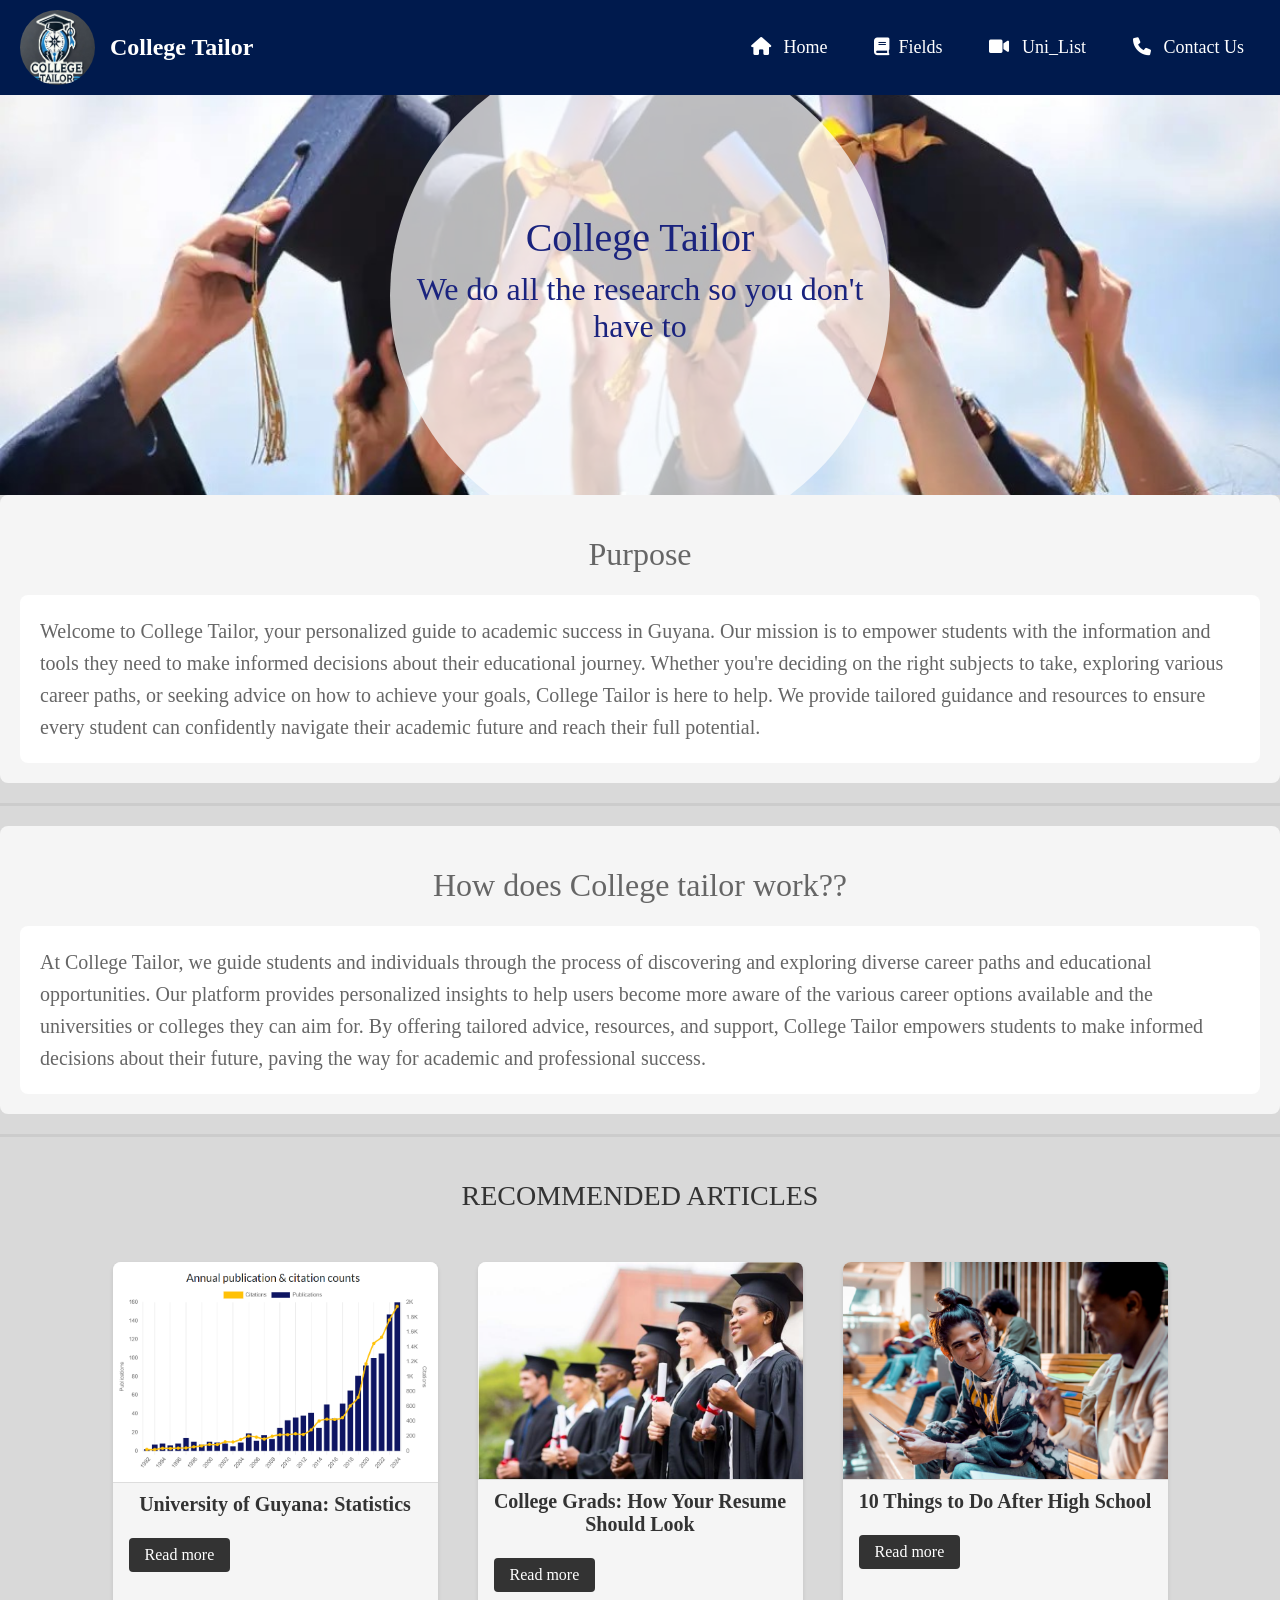
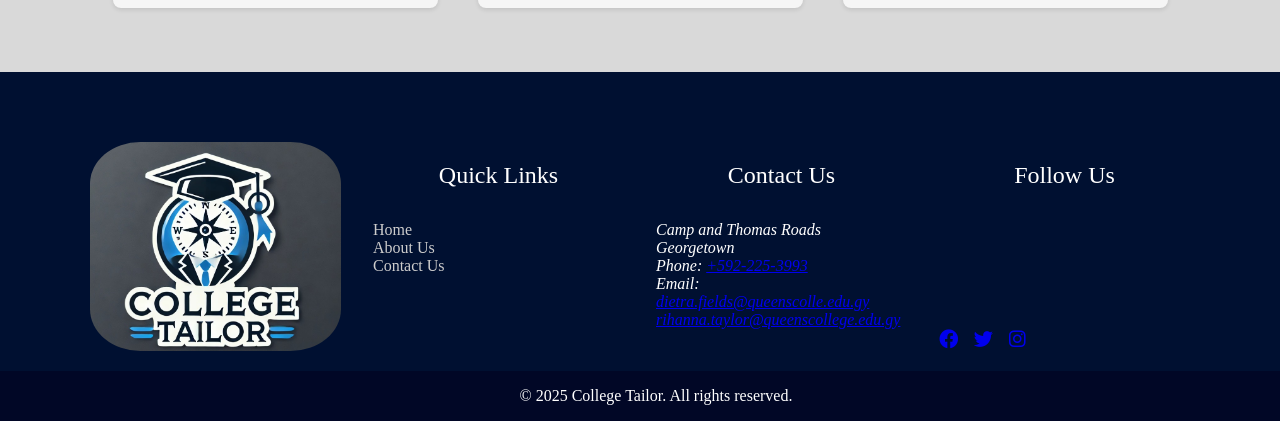
<file: Home.html>
<!DOCTYPE html>
<html lang="en">

<head>
  <meta charset="UTF-8">
  <meta name="viewport" content="width=device-width, initial-scale=1.0">
  <title>Home</title>
  <link rel="stylesheet" href="https://cdnjs.cloudflare.com/ajax/libs/font-awesome/6.0.0-beta3/css/all.min.css">
  <link rel="stylesheet" href="IT.css">
</head>

<body>
  <header>
    <img src="logoIT.jpg" alt="Website Logo" class="logo">
    <h2 class="text">College Tailor</h2>
    <div class="blank"></div>
    <nav>
      <ul>
          <li><a href="Home.html"><i class="fas fa-home"></i> Home</a></li>
          <li><a href="Fields.html"><i class="fas fa-book"></i>Fields</a></li>
          <li><a href="Uni_List.html"><i class="fas fa-video"></i> Uni_List</a></li>
          <li><a href="ContactUs.html"><i class="fas fa-phone"></i> Contact Us</a></li>
        </ul>
    </nav>

  </header>

  <div class="hero">
    <div class="overlay">
      <h1>College Tailor</h1>
      <p>We do all the research so you don't have to</p>

    </div>
  </div>

  <div class="purpose-section">
    <h1>Purpose</h1>
    <p>
      Welcome to College Tailor, your personalized guide to academic success in Guyana.
      Our mission is to empower students with the information and tools they need to make informed decisions about their
      educational journey.
      Whether you're deciding on the right subjects to take, exploring various career paths, or seeking advice on how to
      achieve your goals,
      College Tailor is here to help. We provide tailored guidance and resources to ensure every student can confidently
      navigate their academic future and reach their full potential.
    </p>
  </div>

  <hr class="separator">

  <div class="mid-section">
    <h1> How does College tailor work?? </h1>
    <p>At College Tailor, we guide students and individuals through the process of discovering and exploring diverse
      career paths and educational opportunities.
      Our platform provides personalized insights to help users become more aware of the various career options
      available and the universities or colleges they can aim for.
      By offering tailored advice, resources, and support, College Tailor empowers students to make informed decisions
      about their future, paving the way for academic and professional success.</p>

  </div>

  <hr class="separator">

  <div class="article-section">
    <h2>RECOMMENDED ARTICLES</h2>
  
    <div class="article-box">
      <img src="cov1.png" alt="Article Image 1" class="article-image">
        <h3>University of Guyana: Statistics</h3>
        <a href="https://edurank.org/uni/university-of-guyana/"
          target="_blank">Read more</a>
    </div>
    
    <div class="article-box">
        <img src="cov2.png" alt="Article Image 2" class="article-image">
        <h3>College Grads: How Your Resume Should Look</h3>
        <a href="https://www.fastweb.com/career-planning/articles/college-grads-how-your-resume-should-look" 
        target="_blank">Read more</a>
    </div>
    <div class="article-box">
      <img src="cov3.png" alt="Article Image 2" class="article-image">
      <h3>10 Things to Do After High School</h3>
      <a href="https://www.citizensbank.com/learning/10-things-to-do-after-high-school.aspx" 
      target="_blank">Read more</a>
  </div>
    
  
</div>


<br>
<br>
<br>
      

<footer class="footer">
  <div class="inner-footer">
      
      <div class="logo-container footer-section">
          <img src="logoIT.jpg" alt="Logo">
      </div>

      <div class="footer-section">
          <h2>Quick Links</h2>
          <div class="footer-links">
              <a href="/Home.html">Home</a> <br>
              <a href="/Home.html">About Us</a> <br>
              <a href="/Contact _Us.html">Contact Us</a> <br>
          </div>
      </div>

      <div class="footer-section">
          <h2>Contact Us</h2>
          <address>
              Camp and Thomas Roads<br>
              Georgetown<br>
              Phone:
              <a href="tel:+5922253993">+592-225-3993</a> <br>
              Email:
              <a href="mailto:dietra.fields@queenscolle.edu.gy">dietra.fields@queenscolle.edu.gy</a>
              <a href="mailto:rihanna.taylor@queenscollege.edu.gy ">rihanna.taylor@queenscollege.edu.gy </a>
          </address>
      </div>

      <div class="footer-section">
          <h2>Follow Us</h2>
          <div class="social-links">
              <a href="#"><i class="fab fa-facebook"></i></a>
              <a href="#"><i class="fab fa-twitter"></i></a>
              <a href="#"><i class="fab fa-instagram"></i></a>
          </div>
      </div>
  </div>

  <div class="copyright">
      © 2025 College Tailor. All rights reserved.
  </div>
</footer>
      
      </body>
      
      </html>
</file>
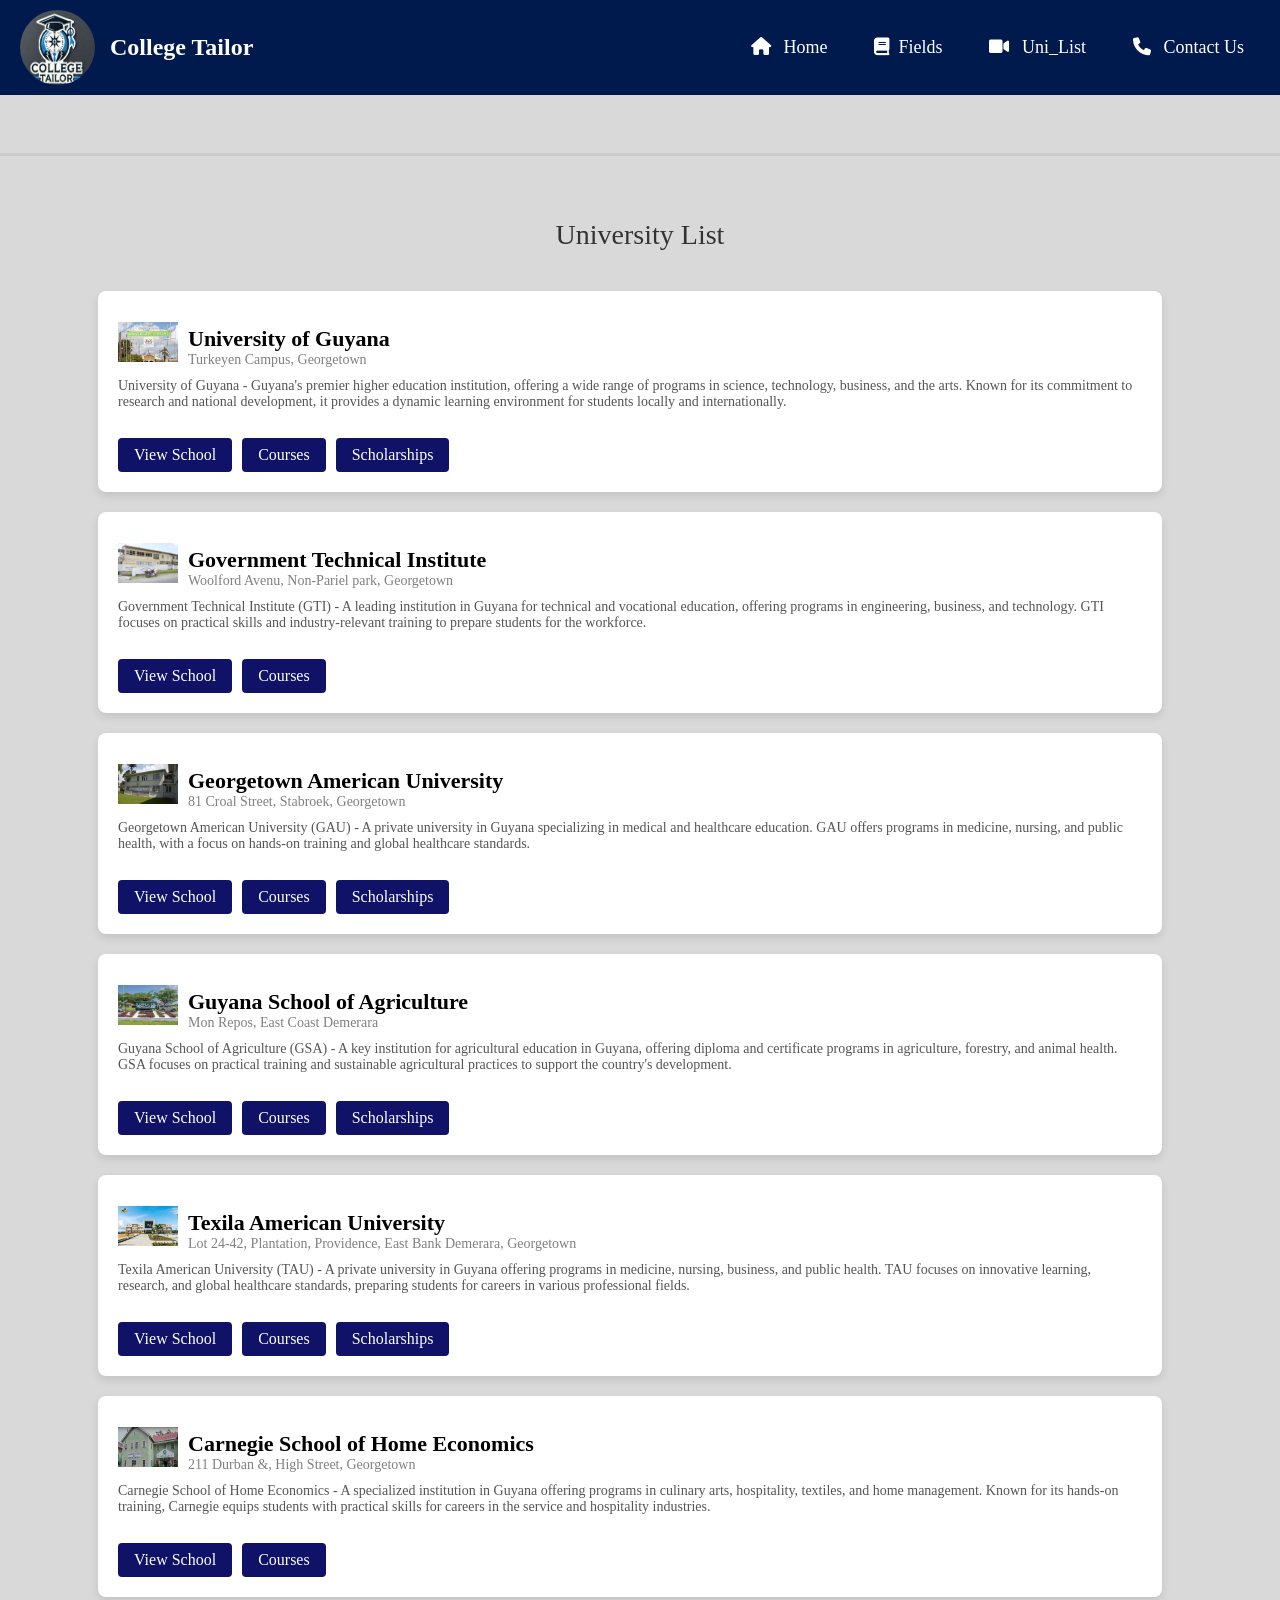
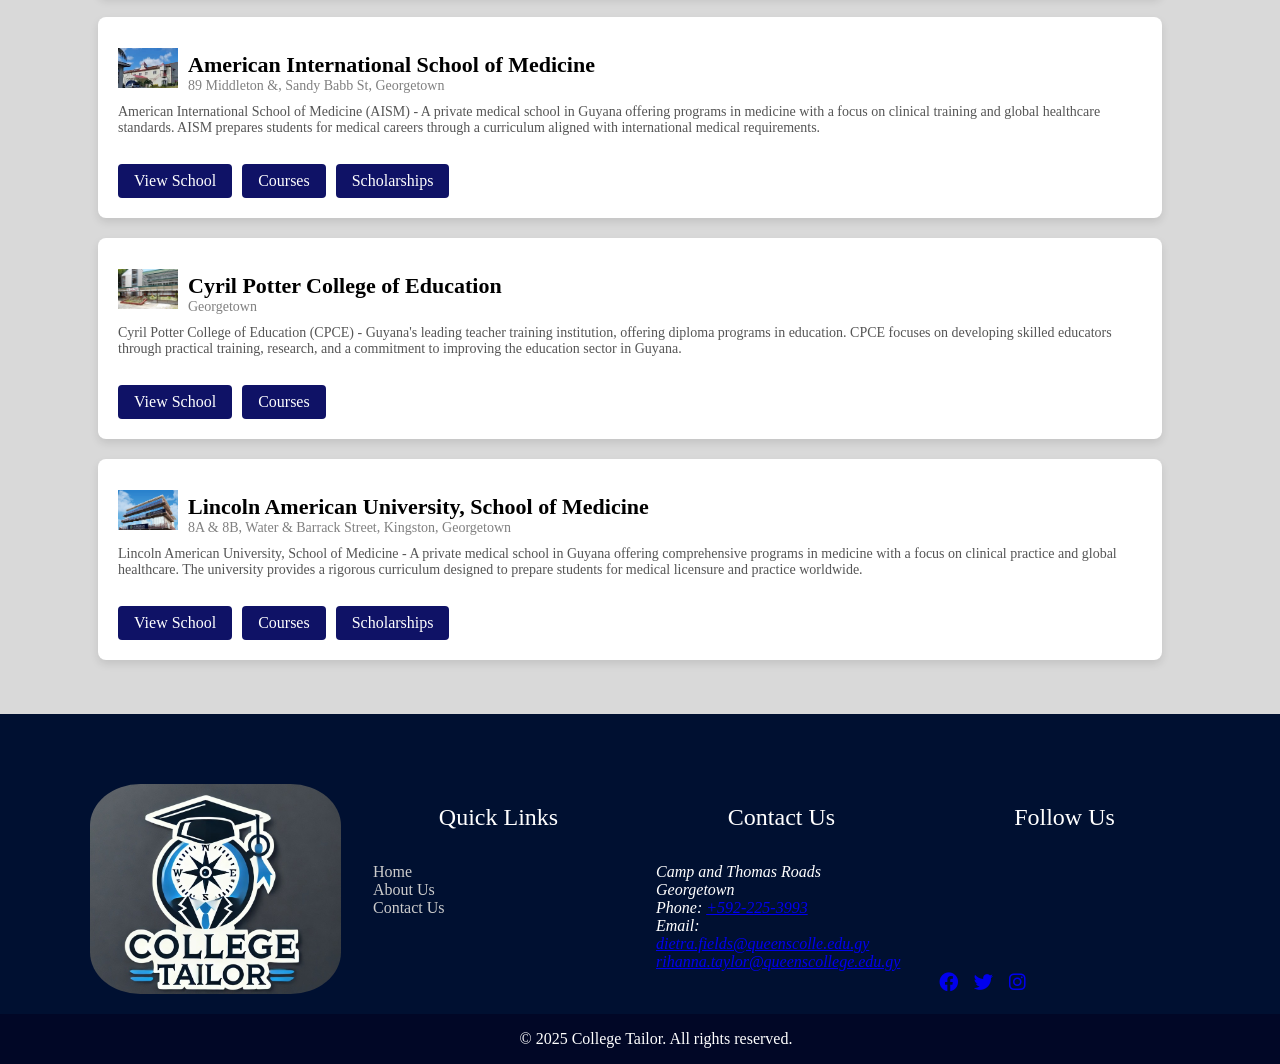
<file: Uni_List.html>
<!DOCTYPE html>
<html lang="en">

<head>
    <meta charset="UTF-8">
    <meta name="viewport" content="width=device-width, initial-scale=1.0">
    <title>University List</title>
    <link rel="stylesheet" href="https://cdnjs.cloudflare.com/ajax/libs/font-awesome/6.0.0-beta3/css/all.min.css">
    <link rel="stylesheet" href="IT.css">
</head>

<body>
    <header>
        <img src="IT icon.png" alt="Website Logo" class="logo">
        <h2 class="text">College Tailor</h2>
        <div class="blank"></div>
        <nav>
            <ul>
                <li><a href="index.html"><i class="fas fa-home"></i> Home</a></li>
                <li><a href="Fields.html"><i class="fas fa-book"></i>Fields</a></li>
                <li><a href="Uni_List.html"><i class="fas fa-video"></i> Uni_List</a></li>
                <li><a href="ContactUs.html"><i class="fas fa-phone"></i> Contact Us</a></li>
            </ul>
        </nav>

    </header>
    <div class="article-section">
        <br>

        <hr class="separator">
        <h2>University List</h2>

        <div class="card">
            <div class="header">
                <img src="uni_gy.jpeg" alt="UG">
                <div>
                    <div class="title">University of Guyana</div>
                    <div class="location">Turkeyen Campus, Georgetown</div>
                </div>
            </div>

            <div class="description">
                University of Guyana - Guyana's premier higher education institution, offering a wide range of programs in science, technology,
                business, and the arts. Known for its commitment to research and national development, it provides a
                dynamic learning environment for students locally and internationally.
            </div>
            <br>

            <div class="buttons">
                <a href="https://www.uog.edu.gy/" target="_blank" class="btn">View School</a>
                <a href="https://registry.uog.edu.gy/srms/departments" target="_blank" class="btn_sec">Courses</a>
                <a href="https://uog.edu.gy/newsletters/university-guyana-undergraduate-scholarships-2023"
                    target="_blank" class="btn_sec">Scholarships</a>
            </div>
        </div>

        <br>

        <div class="card">
            <div class="header">
                <img src="GTI.jpg" alt="GTI">
                <div>
                    <div class="title">Government Technical Institute </div>
                    <div class="location">Woolford Avenu, Non-Pariel park, Georgetown</div>
                </div>
            </div>

            <div class="description">
                Government Technical Institute (GTI) - A leading institution in Guyana for technical and vocational education, offering programs in
                engineering, business, and technology. GTI focuses on practical skills and industry-relevant training to
                prepare students for the workforce.
            </div>
            <br>

            <div class="buttons">
                <a href="http://www.gtigeorgetown.com/" target="_blank" class="btn">View School</a>
                <a href="http://www.gtigeorgetown.com/programs/" target="_blank" class="btn_sec">Courses</a>
            </div>
        </div>

        <br>
        <div class="card">
            <div class="header">
                <img src="GAU.jpg" alt="GAU">
                <div>
                    <div class="title">Georgetown American University</div>
                    <div class="location">81 Croal Street, Stabroek, Georgetown</div>
                </div>
            </div>

            <div class="description">
                Georgetown American University (GAU) - A private university in Guyana specializing in medical and
                healthcare education. GAU offers programs in medicine, nursing, and public health, with a focus on
                hands-on training and global healthcare standards.
            </div>
            <br>

            <div class="buttons">
                <a href="https://gau.edu.gy/" target="_blank" class="btn">View School</a>
                <a href="https://gau.edu.gy/" target="_blank" class="btn_sec">Courses</a>
                <a href="https://gau.edu.gy/scholarship/" target="_blank" class="btn_sec">Scholarships</a>
            </div>
        </div>

        <br>
        <div class="card">
            <div class="header">
                <img src="GSA.jpg" alt="GSA">
                <div>
                    <div class="title">Guyana School of Agriculture</div>
                    <div class="location"> Mon Repos, East Coast Demerara</div>
                </div>
            </div>

            <div class="description">
                Guyana School of Agriculture (GSA) - A key institution for agricultural education in Guyana, offering
                diploma and certificate programs in agriculture, forestry, and animal health. GSA focuses on practical
                training and sustainable agricultural practices to support the country's development.
            </div>
            <br>

            <div class="buttons">
                <a href="https://gsa.edu.gy/" target="_blank" class="btn">View School</a>
                <a href="https://gsa.edu.gy/?p=185" target="_blank" class="btn_sec">Courses</a>
                <a href="https://mps.gov.gy/index.php/scholarships/government-of-guyana-scholarships/" target="_blank"
                    class="btn_sec">Scholarships</a>
            </div>
        </div>

        <br>

        <br>
        <div class="card">
            <div class="header">
                <img src="TAU.jpg" alt="TAU">
                <div>
                    <div class="title"> Texila American University</div>
                    <div class="location">Lot 24-42, Plantation, Providence, East Bank Demerara, Georgetown</div>
                </div>
            </div>

            <div class="description">
                Texila American University (TAU) - A private university in Guyana offering programs in medicine,
                nursing, business, and public health. TAU focuses on innovative learning, research, and global
                healthcare standards, preparing students for careers in various professional fields.
            </div>
            <br>

            <div class="buttons">
                <a href="https://tauedu.org/" target="_blank" class="btn">View School</a>
                <a href="https://tau.edu.gy/programs/" target="_blank" class="btn_sec">Courses</a>
                <a href="https://tau.edu.gy/scholarship-aid/" target="_blank" class="btn_sec">Scholarships</a>
            </div>
        </div>

        <br>

        <div class="card">
            <div class="header">
                <img src="CSHE.png" alt="CSHE">
                <div>
                    <div class="title">Carnegie School of Home Economics</div>
                    <div class="location">211 Durban &, High Street, Georgetown </div>
                </div>
            </div>

            <div class="description">
                Carnegie School of Home Economics - A specialized institution in Guyana offering programs in culinary
                arts, hospitality, textiles, and home management. Known for its hands-on training, Carnegie equips
                students with practical skills for careers in the service and hospitality industries.
            </div>
            <br>

            <div class="buttons">
                <a href="https://carnegieguyana.com/" target="_blank" class="btn">View School</a>
                <a href="https://carnegieguyana.com/programmes/" target="_blank" class="btn_sec">Courses</a>
            </div>
        </div>

        <br>
        <div class="card">
            <div class="header">
                <img src="AISM.jpeg" alt="AISM">
                <div>
                    <div class="title">American International School of Medicine</div>
                    <div class="location">89 Middleton &, Sandy Babb St, Georgetown </div>
                </div>
            </div>

            <div class="description">
                American International School of Medicine (AISM) - A private medical school in Guyana offering programs in medicine with a focus on clinical training and
                global healthcare standards. AISM prepares students for medical careers through a curriculum aligned
                with international medical requirements.
            </div>
            <br>

            <div class="buttons">
                <a href="https://www.aism.edu/" target="_blank" class="btn">View School</a>
                <a href="https://www.aism.edu/acedemic-programs/basic-science-program" target="_blank"
                    class="btn_sec">Courses</a>
                <a href="https://www.aism.edu/faqs" target="_blank" class="btn_sec">Scholarships</a>
            </div>
        </div>

        <br>
        <div class="card">
            <div class="header">
                <img src="CPCE.jpg" alt="CPCE">
                <div>
                    <div class="title">Cyril Potter College of Education</div>
                    <div class="location">Georgetown</div>
                </div>
            </div>

            <div class="description">
                Cyril Potter College of Education (CPCE) - Guyana's leading teacher training institution, offering
                diploma programs in education. CPCE focuses on developing skilled educators through practical training,
                research, and a commitment to improving the education sector in Guyana.
            </div>
            <br>

            <div class="buttons">
                <a href="https://cpce.edu.gy/" target="_blank" class="btn">View School</a>
                <a href="https://cpce.edu.gy/entry-requirements/#" target="_blank" class="btn_sec">Courses</a>
            </div>
        </div>

        <br>

        <div class="card">
            <div class="header">
                <img src="LAU.jpg" alt="LAU">
                <div>
                    <div class="title">Lincoln American University, School of Medicine</div>
                    <div class="location">8A & 8B, Water & Barrack Street, Kingston, Georgetown</div>
                </div>
            </div>

            <div class="description">
                Lincoln American University, School of Medicine - A private medical school in Guyana offering
                comprehensive programs in medicine with a focus on clinical practice and global healthcare. The
                university provides a rigorous curriculum designed to prepare students for medical licensure and
                practice worldwide.
            </div>
            <br>

            <div class="buttons">
                <a href="https://www.laumed.org/" target="_blank" class="btn">View School</a>
                <a href="https://www.laumed.org/academics-overview.php" target="_blank" class="btn_sec">Courses</a>
                <a href="https://www.laumed.org/lincoln-american-university-offerings" target="_blank"
                    class="btn_sec">Scholarships</a>
            </div>
        </div>



        <br>
    </div>


    <br>
    <br>
    <br>


    <footer class="footer">
        <div class="inner-footer">

            <div class="logo-container footer-section">
                <img src="logoIT.jpg" alt="Logo">
            </div>

            <div class="footer-section">
                <h2>Quick Links</h2>
                <div class="footer-links">
                    <a href="index.html">Home</a> <br>
                    <a href="index.html">About Us</a> <br>
                    <a href="Contact _Us.html">Contact Us</a> <br>
                </div>
            </div>

            <div class="footer-section">
                <h2>Contact Us</h2>
                <address>
                    Camp and Thomas Roads<br>
                    Georgetown<br>
                    Phone:
                    <a href="tel:+5922253993">+592-225-3993</a> <br>
                    Email:
                    <a href="mailto:dietra.fields@queenscolle.edu.gy">dietra.fields@queenscolle.edu.gy</a>
                    <a href="mailto:rihanna.taylor@queenscollege.edu.gy ">rihanna.taylor@queenscollege.edu.gy </a>
                </address>
            </div>

            <div class="footer-section">
                <h2>Follow Us</h2>
                <div class="social-links">
                    <a href="#"><i class="fab fa-facebook"></i></a>
                    <a href="#"><i class="fab fa-twitter"></i></a>
                    <a href="#"><i class="fab fa-instagram"></i></a>
                </div>
            </div>
        </div>

        <div class="copyright">
            © 2025 College Tailor. All rights reserved.
        </div>
    </footer>

</body>

</html>
</file>
<file: IT.css>
body {
  background-color: #D9D9D9;
  margin: 0;

}

.logo {
  width: 75px;
  height: 75px;
  /*box-shadow: 0 0 0 2px black;*/
  border: 0px solid black;
  border-radius: 100%;
  object-fit: fill;
  border: 1px;
}

.text {
  text-align: left;
  font-size: x-large;
  color: #ffffff;
  font-family: Superclarendon,
    'Bookman Old Style',
    'URW Bookman',
    'URW Bookman L',
    'Georgia Pro', Georgia, serif;
  padding-left: 15px;
}

.blank {

  flex-grow: 1;
}


header {
  display: flex;
  align-items: center;
  justify-content: space-between;
  padding: 10px 20px;
  background-color: #001a4d;

}

nav ul {
  font-family: Superclarendon,
    'Bookman Old Style',
    'URW Bookman',
    'URW Bookman L',
    'Georgia Pro', Georgia, serif;
  font-weight: normal;
  list-style-type: none;
  padding: 0;
  margin: 0;
  display: flex;
  gap: 15px;
}

nav ul li {
  display: inline;
}

nav ul li a {
  text-decoration: none;
  font-size: 18px;
  color: #ffffff;
  padding: 8px 16px;
  border-radius: 4px;
  transition: background-color 0.3s;
}

nav ul li a:hover {
  background-color: #607EBE;
  color: white;
}

nav ul li a i {
  margin-right: 8px;
}


li {
  font-family: Superclarendon,
    'Bookman Old Style',
    'URW Bookman',
    'URW Bookman L',
    'Georgia Pro', Georgia, serif;
  font-weight: normal;
}

.hero {
  position: relative;
  background: url('col.jpg') no-repeat center center/cover;
  height: 400px;
  display: flex;
  justify-content: center;
  align-items: center;
  overflow: hidden;
}

.overlay {
  position: absolute;
  background: rgba(255, 255, 255, 0.7);
  width: 500px;
  height: 500px;
  display: flex;
  flex-direction: column;
  justify-content: center;
  align-items: center;
  text-align: center;
  border-radius: 100%;
}

.overlay h1 {
  font-size: 2.5rem;
  color: #1a237e;
  margin: 0;
}

.overlay p {
  font-size: 2rem;
  color: #1a237e;
  margin-top: 10px;
}

.form-container {
  width: 300px;
  height: 350px;
  padding: 20px;
  border: 2px solid #565872;
  border-radius: 10px;
  background-color: #565872;
  box-shadow: 2px 2px 10px rgba(0, 0, 0, 0.1);
  margin: 0 auto;
  font-family: Superclarendon,
    'Bookman Old Style',
    'URW Bookman',
    'URW Bookman L',
    'Georgia Pro', Georgia, serif;
  font-weight: normal;

  align-items: center;


}

form {
  display: flex;
  flex-direction: column;


}

label {
  margin-bottom: 5px;
  font-weight: bold;
}

input[type="text"] {
  padding: 10px;
  margin-bottom: 15px;
  border: 1px solid #ccc;
  border-radius: 4px;

}

input[type="submit"] {
  padding: 8px;
  border: none;
  background-color: rgb(0, 0, 0);
  color: rgb(255, 255, 255);
  border-radius: 4px;
  cursor: pointer;
  font-size: large;
}

.out-container {

  width: 350px;
  height: 400px;
  padding: 25px;
  border: 4px solid #9498A0;
  border-radius: 10px;
  background-color: #9498A0;
  box-shadow: 2px 2px 10px rgba(0, 0, 0, 0.1);
  margin: 0 auto;
  font-family: Superclarendon,
    'Bookman Old Style',
    'URW Bookman',
    'URW Bookman L',
    'Georgia Pro', Georgia, serif;
  font-weight: normal;

  align-items: center;


}

.logo {
  width: 75px;
  height: 75px;
  /*box-shadow: 0 0 0 2px black;*/
  border: 0px solid black;
  border-radius: 100%;
  object-fit: fill;
  border: 1px;
}

.text {
  font-weight: bold;
  text-align: left;
  font-size: x-large;


}

.blank {

  flex-grow: 1;
}


h2 {
  font-family: Superclarendon,
    'Bookman Old Style',
    'URW Bookman',
    'URW Bookman L',
    'Georgia Pro', Georgia, serif;
  font-weight: normal;
  text-align: center;

}

hr {
  border: none;
  border-top: 2px solid #0F1266;
  margin: 20px 0;
  width: 100%;
}

h1 {
  font-family: Superclarendon,
    'Bookman Old Style',
    'URW Bookman',
    'URW Bookman L',
    'Georgia Pro', Georgia, serif;
  font-weight: normal;
  text-align: center;
}

.thick-line-container {
  position: relative;
  width: 100%;


}

.thick-line {
  position: absolute;
  top: 0;
  left: 0;
  right: 0;
  height: 150px;
  background-color: rgb(86, 88, 114, 0.9);

}

.image-box {
  display: flex;
  justify-content: center;
  flex-wrap: wrap;
  margin-top: 20px;
  gap: 20px;
}


.image-container {
  width: 500px;
  /* height: 230px; */
  margin: 20px;
 
  position: relative;
  border-radius: 95px;

  display: flex;
  justify-content: center;
  gap: 500px;
  max-width: 1200px;
  margin: 0 auto;

}

.box {
  background-color: #fff;
  width: 300px;
  border-radius: 8px;
  box-shadow: 0 2px 5px rgba(0, 0, 0, 0.1);
  text-align: center;
}
.box img {
  width: 100%;
  height: 200px;
  object-fit: cover;
  border-radius: 5px;
  margin-bottom: 10px;
}
.box-text {
  display: flex;
  flex-direction: column;
}
.box-text h2 {
  margin: 0 0 10px;
  color: #333;
  font-size: 1.5em;
}
.box-text p {
  margin: 5px 0;
  color: #666;
  line-height: 1.5;
}

.cont-image {
  width: 100%;
  height: auto;
  object-fit: cover;
  border-bottom: 1px solid #ddd;
  flex-wrap: wrap;
  margin: auto;
}




.footer {
  background-color: #001031;
  color: #fff;
  padding: 70px 0;
  position: relative;
  overflow: hidden;
}

.inner-footer {
  max-width: 1100px;
  margin: 0 auto;
  display: grid;
  grid-template-columns: repeat(auto-fit, minmax(250px, 1fr));
  gap: 2rem;
  padding: 0 2rem;
}

.logo-container {
  width: 100%;
  max-width: 300px;
}

.logo-container img {
  width: 100%;
  height: auto;
  border-radius: 20%;
}

.footer-section {
  display: flex;
  flex-direction: column;
  gap: 1rem;
}

.footer-section h2 {
  font-size: 1.5rem;
  color: #fff;
  margin-bottom: 1rem;
}

.footer-links a {
  color: #ccc;
  text-decoration: none;
  transition: color 0.3s ease;
}

.footer-links a:hover {
  color: #fff;
}

.social-links {
  display: flex;
  gap: 1rem;
  margin-top: auto;
}

.social-links a {
  font-size: 1.2rem;
  transition: transform 0.3s ease;
}

.social-links a:hover {
  transform: translateY(-3px);
}

.copyright {
  position: absolute;
  bottom: 0;
  width: 100%;
  padding: 1rem;
  text-align: center;
  background-color: #010726;
}

.purpose-section {
  background-color: #f5f5f5;
  padding: 20px;
  border-radius: 8px;
  font-family: Superclarendon,
    'Bookman Old Style',
    'URW Bookman',
    'URW Bookman L',
    'Georgia Pro', Georgia, serif;
  font-weight: normal;

}

.purpose-section h1 {
  color: #666;

}

.purpose-section p {
  font-weight: normal;
  font-size: larger;
  padding: 20px;
  background-color: #fff;
  border-radius: 8px;
  color: #666;
  line-height: 1.6;
  margin: 0;
  font-size: 20px;
}

.separator {
  border: none;
  height: 3px;
  background-color: #ccc;
  margin: 20px 0;
}


.mid-section {
  background-color: #f5f5f5;
  padding: 20px;
  border-radius: 8px;
  font-family: Superclarendon,
    'Bookman Old Style',
    'URW Bookman',
    'URW Bookman L',
    'Georgia Pro', Georgia, serif;
  font-weight: normal;
}

.mid-section h1 {
  color: #666;
}

.mid-section p {
  font-weight: normal;
  font-size: larger;
  padding: 20px;
  background-color: #fff;
  border-radius: 8px;
  color: #666;
  line-height: 1.6;
  margin: 0;
  font-size: 20px;
}



.article-section {
  font-family: Superclarendon,
    'Bookman Old Style',
    'URW Bookman',
    'URW Bookman L',
    'Georgia Pro', Georgia, serif;
  display: flex;
  gap: 20px;
  flex-wrap: wrap;
  justify-content: center;
}

.article-section h2 {
  width: 100%;
  font-size: 28px;
  color: #333;
  margin-bottom: 20px;
  text-align: center;
  font-family: Superclarendon,
    'Bookman Old Style',
    'URW Bookman',
    'URW Bookman L',
    'Georgia Pro', Georgia, serif;
}

.article-box {
  background-color: #f5f5f5;
  border-radius: 8px;
  box-shadow: 0 2px 4px rgba(0, 0, 0, 0.1);
  width: 325px;
  overflow: hidden;
  transition: all 0.3s ease-in-out;
  margin: 10px;

}

.article-box:hover {
  box-shadow: 0 4px 8px rgba(0, 0, 0, 0.2);
}

.article-image {
  width: 100%;
  height: auto;
  object-fit: cover;
  border-bottom: 1px solid #ddd;
  flex-wrap: wrap;

}

.article-box h3 {
  font-size: 20px;
  color: #333;
  padding: 5px;
  text-align: center;
  margin: 1px;
}

.article-box a {
  font-size: 16px;
  cursor: poin ter;
  list-style: none;
  outline: none;
  display: inline-block;
  padding: 8px 16px;
  background-color: #333;
  text-decoration: none;
  border-radius: 4px;
  margin: 16px;
  color: #fff;
}

.flip-card {
  width: 30%;
  background-color: transparent;
  height: 300px;
  perspective: 1000px;
  border-radius: 10px;
  margin: 1px;
  overflow: hidden;
}

.flip-card-inner {
  position: relative;
  width: 100%;
  height: 100%;
  text-align: center;
  transition: transform 1.5s;
  transform-style: preserve-3d;

}

.flip-card:hover .flip-card-inner {
  transform: rotateY(-180deg);
}

.flip-card-front,
.flip-card-back {
  position: absolute;
  width: 100%;
  height: 100%;
  -webkit-backface-visibility: hidden;
  backface-visibility: hidden;
}

.flip-card-front {
  background-color: #ffffff;
  color: black;
  border-radius: 10px;

}

.flip-card-back {
  background-color: transparent #b4b4b4;
  color: white;
  transform: rotateY(180deg);
  border-radius: 10px;
  overflow: auto;

}

.front-image {
  width: 100%;
  height: 230px;
  border-radius: 10px 10px 0px 0px;
  object-fit: cover;
  border-bottom: 1px solid #ddd;
  flex-wrap: wrap;
}

.flip-card-front p {
  border-bottom: #bbb;
  font-size: 25px;
  font-weight: 1000;
  margin: 10px;
  font-family: Superclarendon,
    'Bookman Old Style',
    'URW Bookman',
    'URW Bookman L',
    'Georgia Pro', Georgia, serif;
  font-weight: normal;
}

.wrapper {
  background-color: #9b9797;
  border-radius: 8px;
  font-family: Superclarendon,
    'Bookman Old Style',
    'URW Bookman',
    'URW Bookman L',
    'Georgia Pro', Georgia, serif;
  font-weight: normal;
  padding: 5px;
  text-align: left;

}


.card-container {
  display: flex;
  justify-content: center;
  flex-wrap: wrap;
  margin-top: 20px;
  gap: 20px;
}


.card-container h2 {
  width: 100%;
  font-size: 28px;
  color: #333;
  margin-bottom: 20px;
  text-align: center;
}








.card {
  background: white;
  width: 80%;
  padding: 20px;
  border-radius: 8px;
  box-shadow: 0 4px 8px rgba(0, 0, 0, 0.1);

}

.header {
  display: flex;
  align-items: center;
  margin-top: 5px;
}

.header img {
  width: 60px;
  height: 40px;
  margin-right: 10px;
}

.title {
  font-size: 22px;
  font-weight: bold;
  margin-top: 10px;
}

.location {
  color: gray;
  font-size: 14px;
}

.description {
  margin: 10px 0;
  font-size: 14px;
  color: #555;
  max-height: 3.6em;
  overflow: hidden;
  position: relative;
}

.buttons {
  display: flex;
  gap: 10px;
}

.buttons a {
  background-color: #0f1266;
  color: white;
  text-decoration: none;
  padding: 8px 16px;
  border-radius: 4px;
  display: inline-block;
  text-align: center;
}

.btn {
  background: #0f1266;
  color: white;
  border: none;
  padding: 8px 16px;
  border-radius: 5px;
  cursor: pointer;
  text-decoration: none;
}

.btn-secondary {
  background: none;
  border: 1px solid gray;
  color: gray;
  padding: 8px 12px;
  border-radius: 5px;
  cursor: pointer;
  text-decoration: none;
}
</file>
